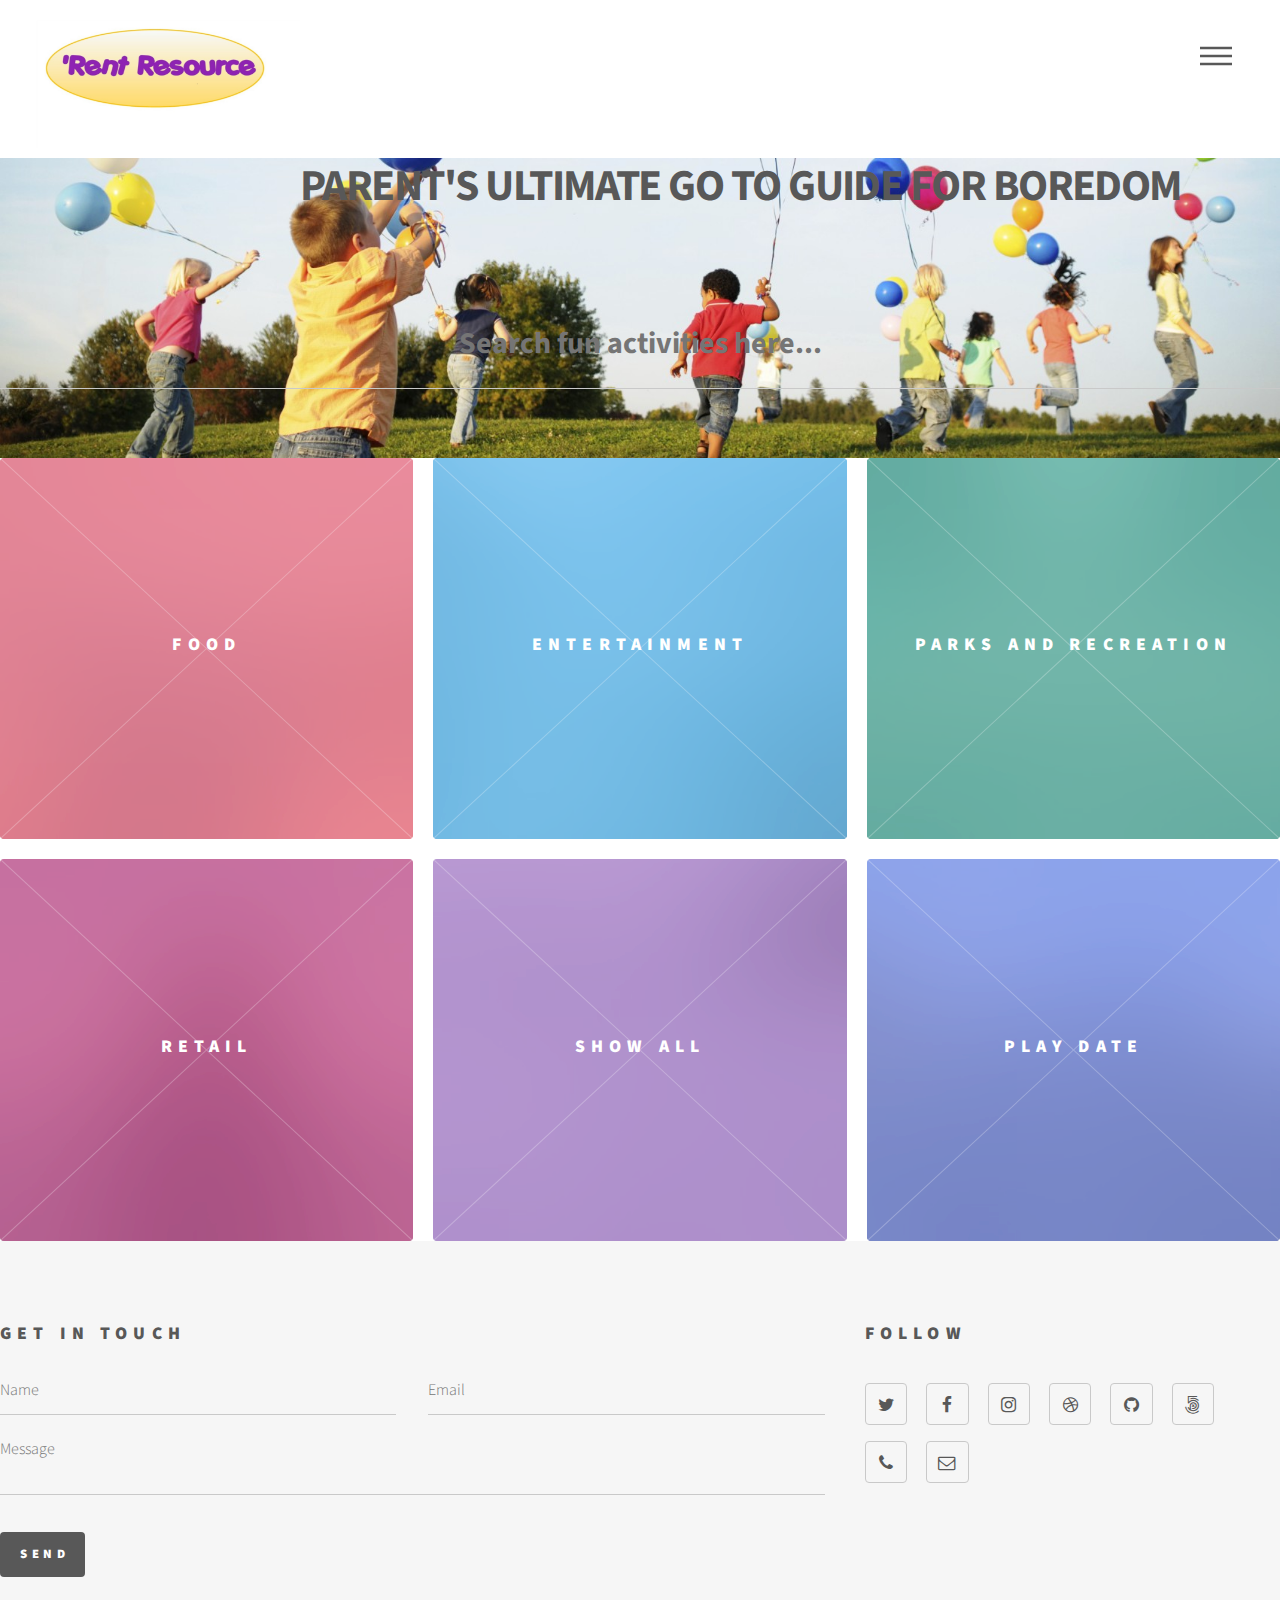
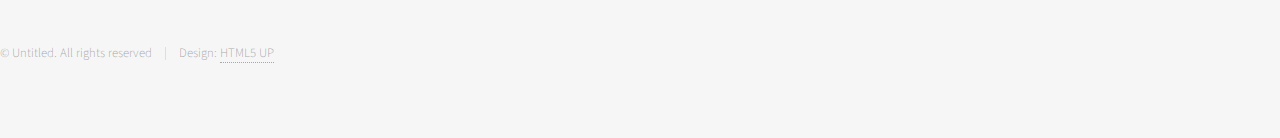
<file: index.html>
<!DOCTYPE HTML>
<!--
    Phantom by HTML5 UP
    html5up.net | @ajlkn
    Free for personal and commercial use under the CCA 3.0 license (html5up.net/license)
-->
<html>
    <head>
        <title>'Rents Resource!</title>
        <meta charset="utf-8" />
        <meta name="viewport" content="width=device-width, initial-scale=1" />
        <!--[if lte IE 8]><script src="assets/js/ie/html5shiv.js"></script><![endif]-->
        <link rel="stylesheet" href="assets/css/main.css" />
        <!--[if lte IE 9]><link rel="stylesheet" href="assets/css/ie9.css" /><![endif]-->
        <!--[if lte IE 8]><link rel="stylesheet" href="assets/css/ie8.css" /><![endif]-->
        <link rel='stylesheet' href='style.css'/>
    </head>
    <body>

        <!-- Wrapper -->
        <div id="wrapper">
            <!-- Header -->
            <header id="header">
                <!-- <div class="inner"> -->
                <img  id="rrLogo" src="images/logo.png">                     
                    <!-- Nav -->
                    <nav>
                        <ul>
                            <li><a href="#menu">Menu</a></li>
                        </ul>
                    </nav>
            </header>
        </div>
                    
        <!-- Menu -->
        <nav id="menu">
            <h2>Menu</h2>
            <ul>
                <li><a href="index.html">Home</a></li>
                <li><a href="generic.html">Meet the team</a></li>
                <li><a href="generic.html">Tempus etiam</a></li>
                <li><a href="generic.html">Consequat dolor</a></li>
                <li><a href="elements.html">Elements</a></li>
            </ul>
        </nav>

        <!-- Main -->
        <header>
        <br>   
        
            <div class="container group" id="splashscreen">
        
                <h1>PARENT'S ULTIMATE GO TO GUIDE FOR BOREDOM</h1>
                <br>
                <br>
            
                <form>
                   <input id="searchFun" type="text" name="search" placeholder="Search fun activities here...">
                </form>
                <!-- <img src="images/background.jpg"> -->
            </div>
        </header>





        <!-- <div id="main"> -->
            <!-- <div class="inner"> -->
                <!-- <header> -->
                    <!-- <h1>PARENTS ULTIMATE GOTO GUIDE FOR BOREDOM!<br /> -->
                    <!-- THE PARENTS RESOURCE <a href=""></a>.</h1> -->
                <!-- </header> -->

                                

        <section class="tiles">
                        
            <article class="style1">
                <span class="image">
                    <img src="images/pic01.jpg" alt="" />
                </span>
                <a href="food.html">
                    <h2>Food</h2>
                    <div class="content">
                        <p>Family friendly restaurants for your hungry kiddos.</p>
                    </div>
                </a>
            </article>
            
            <article class="style2">
                <span class="image">
                    <img src="images/pic02.jpg" alt="" />
                </span>
                <a href="entertainment.html">
                    <h2>Entertainment</h2>
                    <div class="content">
                        <p>Festivals, museums, story time, carnivals, and other fun events.</p>
                    </div>
                </a>
            </article>

            <article class="style3">
                <span class="image">
                    <img src="images/pic03.jpg" alt="" />
                </span>
                <a href="parksandrecreation.html">
                    <h2>Parks and Recreation</h2>
                    <div class="content">
                        <p>Outdoor activites to help burn off all that extra energy.</p>
                    </div>
                </a>
            </article>

            <article class="style4">
                <span class="image">
                    <img src="images/pic04.jpg" alt="" />
                </span>
                <a href="retail.html">
                    <h2>Retail</h2>
                    <div class="content">
                        <p>Toys, clothes, pets, and other fun shops to purchase goods for the little ones.</p>
                    </div>
                </a>
            </article>

            <article class="style5">
                <span class="image">
                    <img src="images/pic05.jpg" alt="" />
                </span>
                <a href="showall.html">
                    <h2>Show All</h2>
                    <div class="content">
                        <p>Not sure what you are looking for?  Try here.</p>
                    </div>
                </a>
            </article>

            <article class="style6">
                <span class="image">
                    <img src="images/pic06.jpg" alt="" />
                </span>
                <a href="playdate.html">
                    <h2>Play Date</h2>
                    <div class="content">
                        <p>Meet up with other families to have fun together.</p>
                    </div>
                </a>
            </article>

        </section>

        <!-- </div>
             </div> -->

        <!-- Footer -->
        <footer id="footer">
            <div class="inner">
                <section>
                    <h2>Get in touch</h2>
                    <form method="post" action="#">
                        <div class="field half first">
                            <input type="text" name="name" id="name" placeholder="Name" />
                        </div>
                        <div class="field half">
                            <input type="email" name="email" id="email" placeholder="Email" />
                        </div>
                        <div class="field">
                            <textarea name="message" id="message" placeholder="Message"></textarea>
                        </div>
                        <ul class="actions">
                            <li><input type="submit" value="Send" class="special" /></li>
                        </ul>
                    </form>
                </section>
                <section>
                    <h2>Follow</h2>
                    <ul class="icons">
                        <li><a href="#" class="icon style2 fa-twitter"><span class="label">Twitter</span></a></li>
                        <li><a href="#" class="icon style2 fa-facebook"><span class="label">Facebook</span></a></li>
                        <li><a href="#" class="icon style2 fa-instagram"><span class="label">Instagram</span></a></li>
                        <li><a href="#" class="icon style2 fa-dribbble"><span class="label">Dribbble</span></a></li>
                        <li><a href="#" class="icon style2 fa-github"><span class="label">GitHub</span></a></li>
                        <li><a href="#" class="icon style2 fa-500px"><span class="label">500px</span></a></li>
                        <li><a href="#" class="icon style2 fa-phone"><span class="label">Phone</span></a></li>
                        <li><a href="#" class="icon style2 fa-envelope-o"><span class="label">Email</span></a></li>
                    </ul>
                </section>
                <ul class="copyright">
                    <li>&copy; Untitled. All rights reserved</li><li>Design: <a href="http://html5up.net">HTML5 UP</a></li>
                </ul>
            </div>
        </footer>

        <!-- </div> -->

        <!-- Scripts -->
        <script src="assets/js/jquery.min.js"></script>
        <script src="assets/js/skel.min.js"></script>
        <script src="assets/js/util.js"></script>
        <!--[if lte IE 8]><script src="assets/js/ie/respond.min.js"></script><![endif]-->
        <script src="assets/js/main.js"></script>

    </body>

</html>
</file>
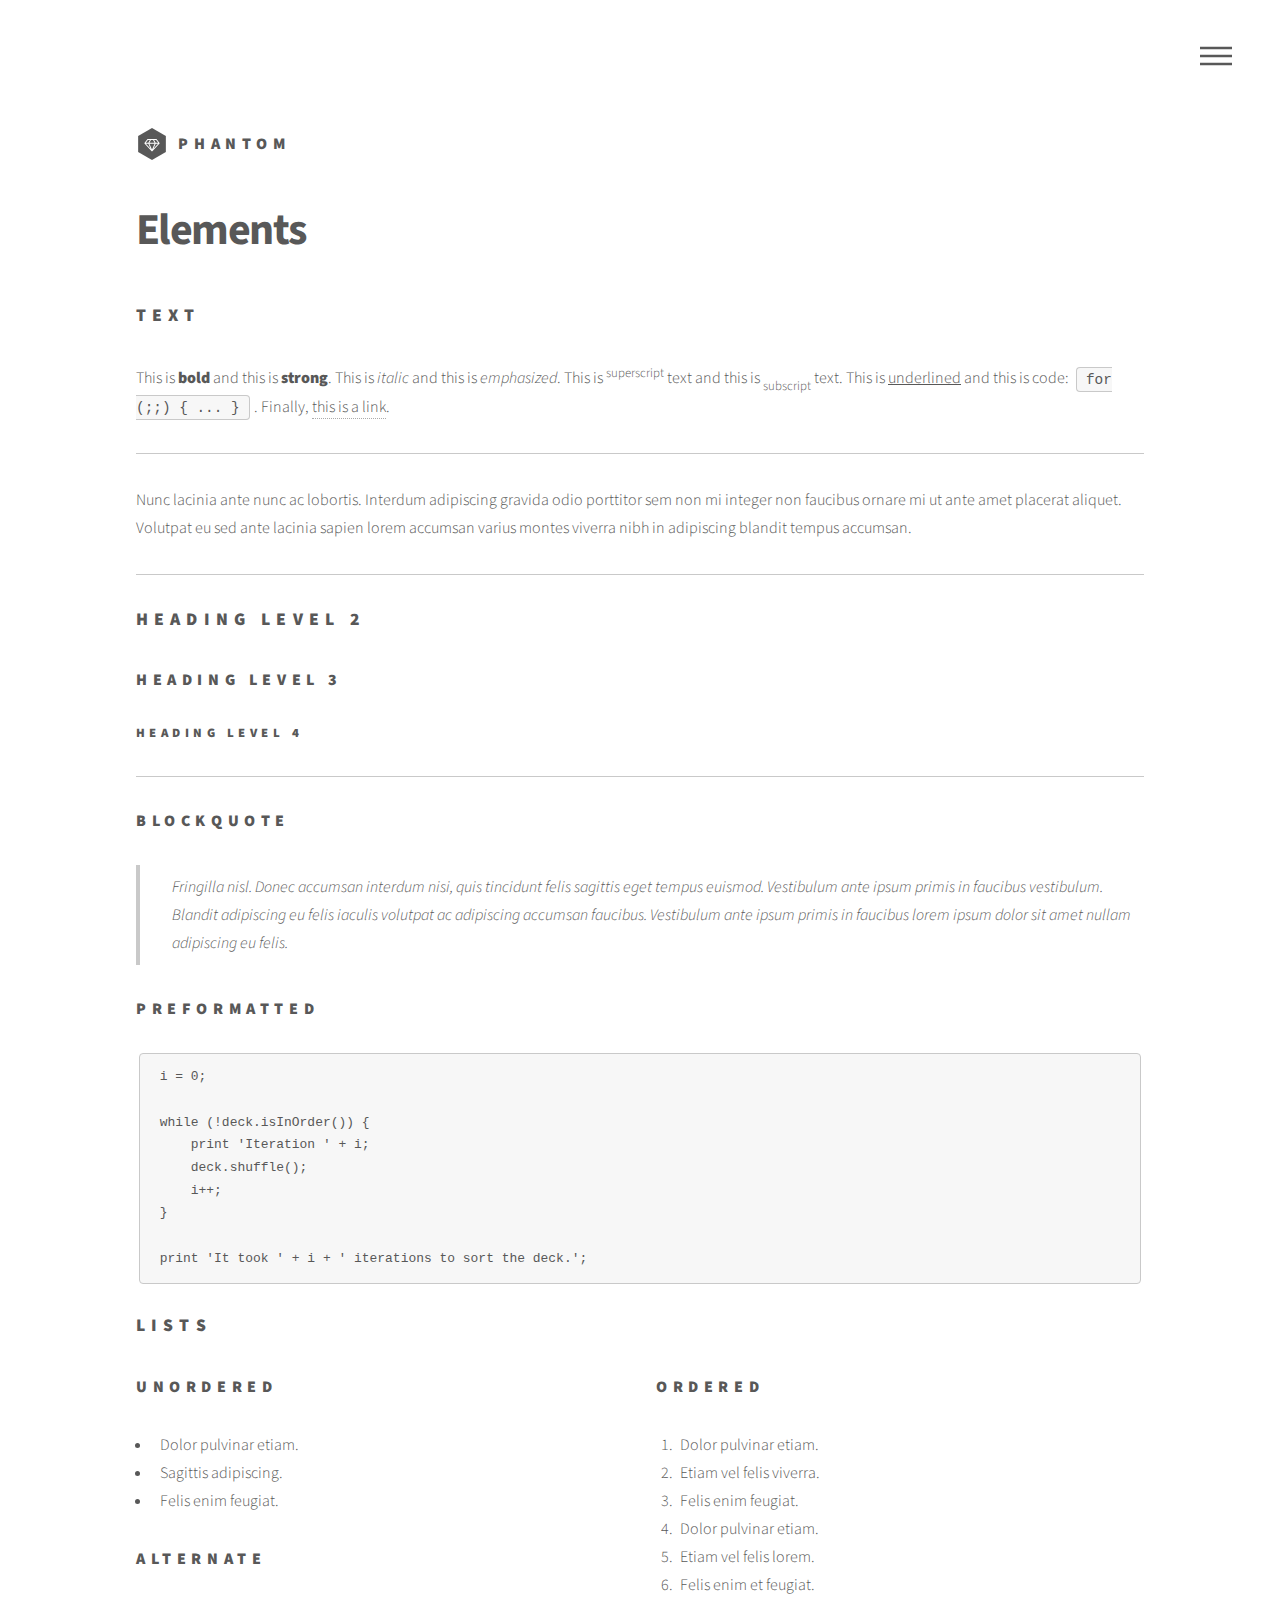
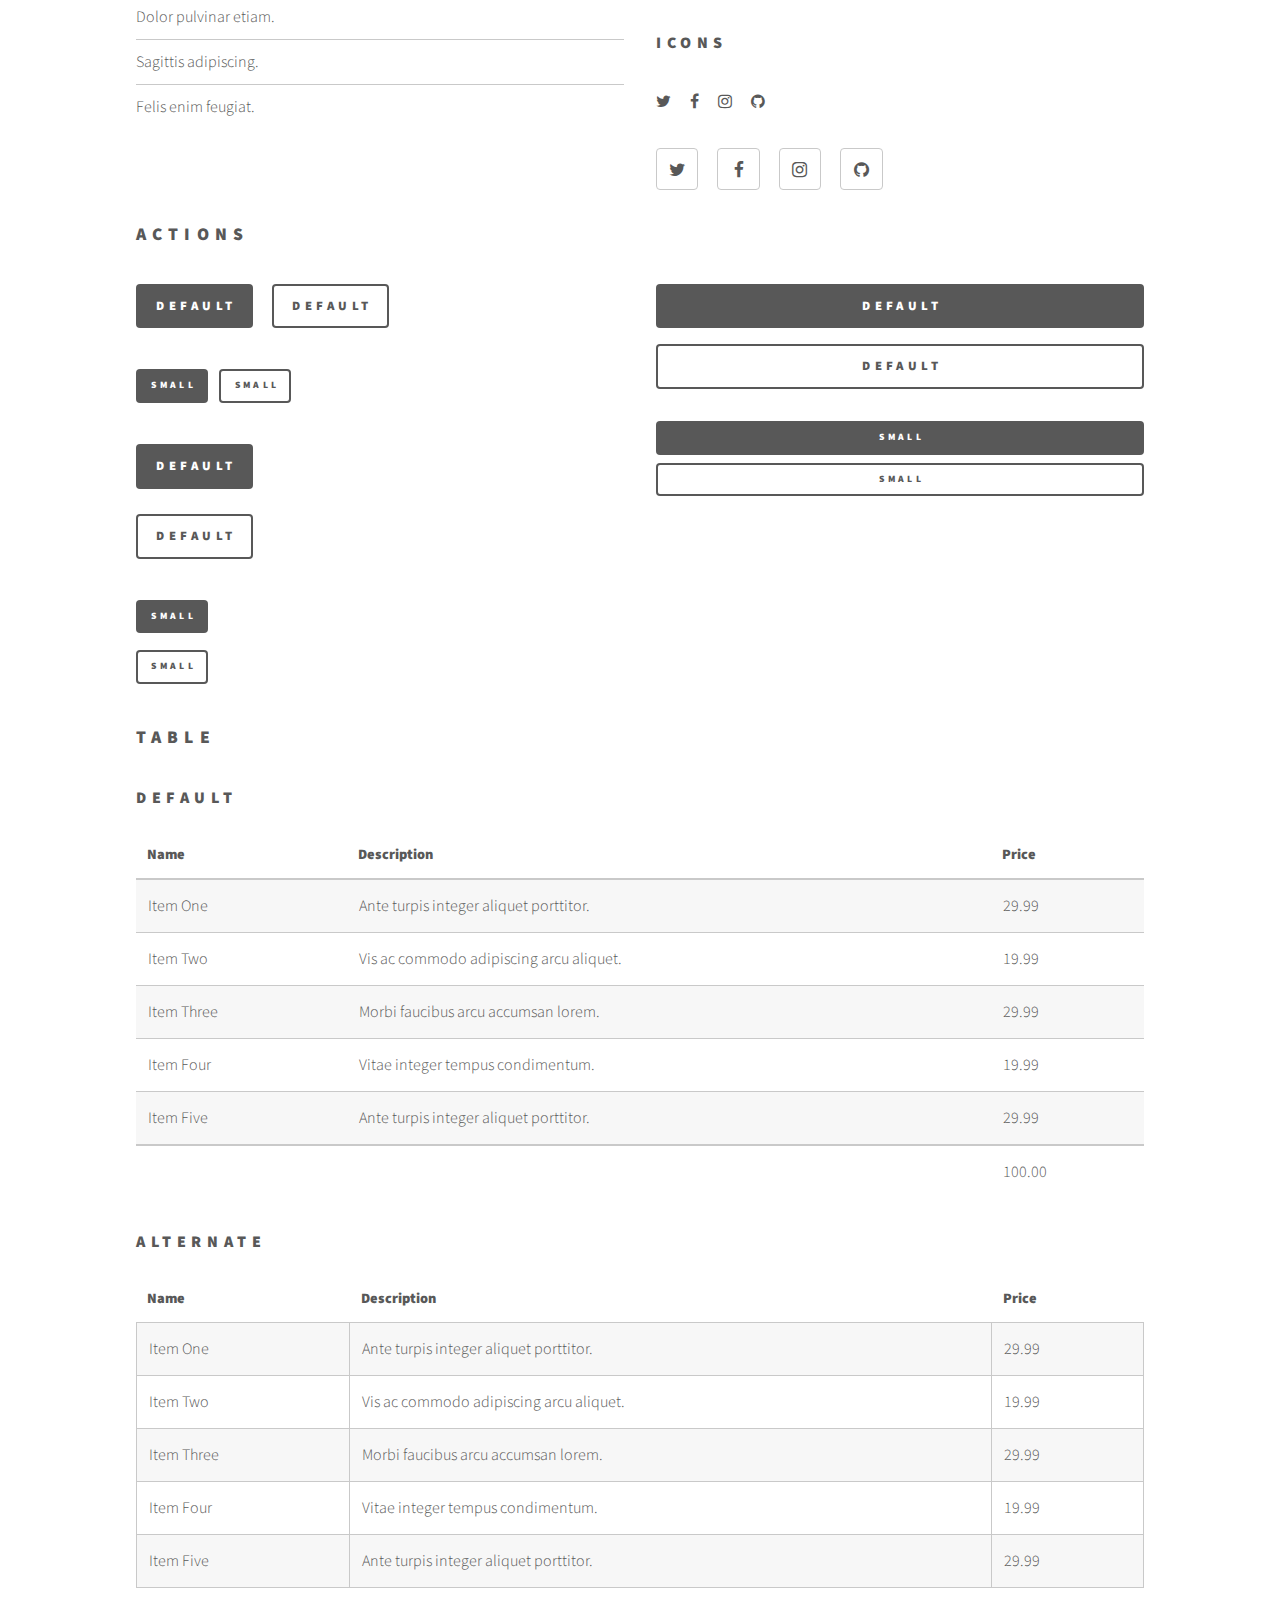
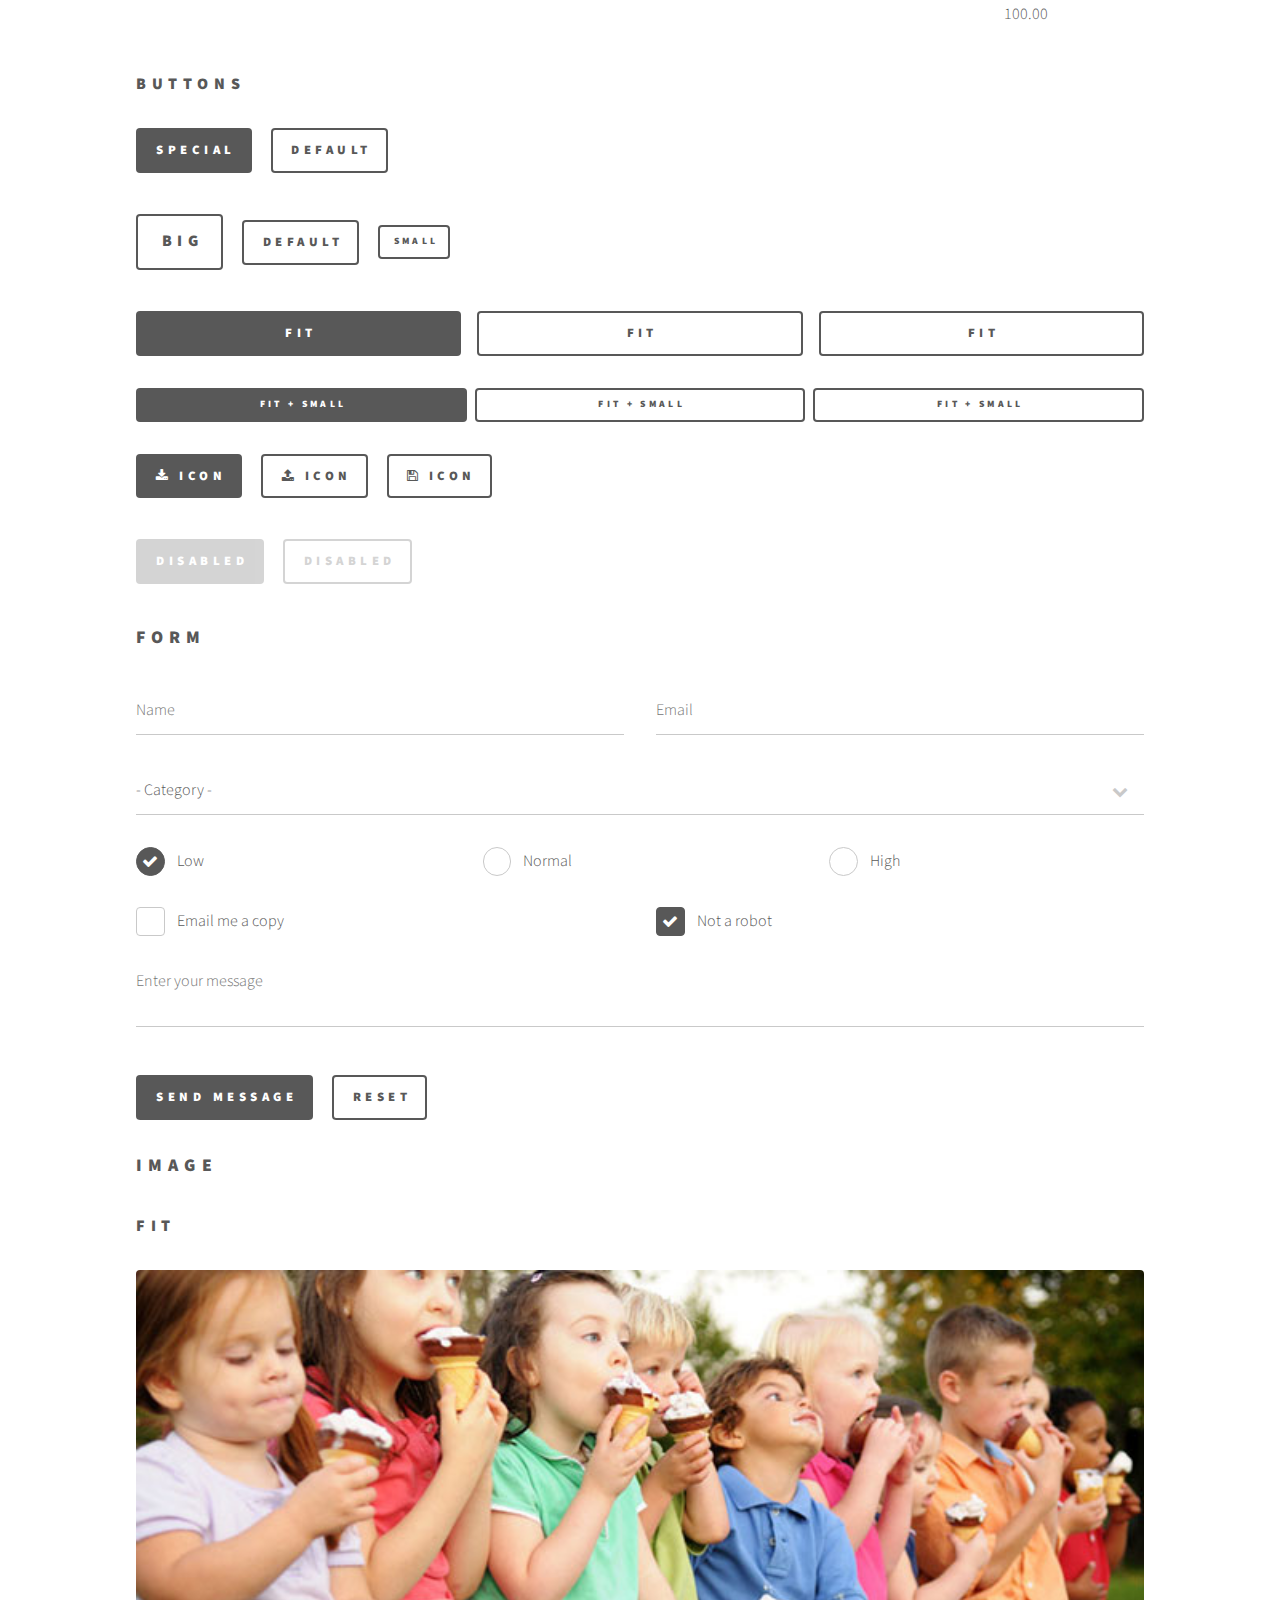
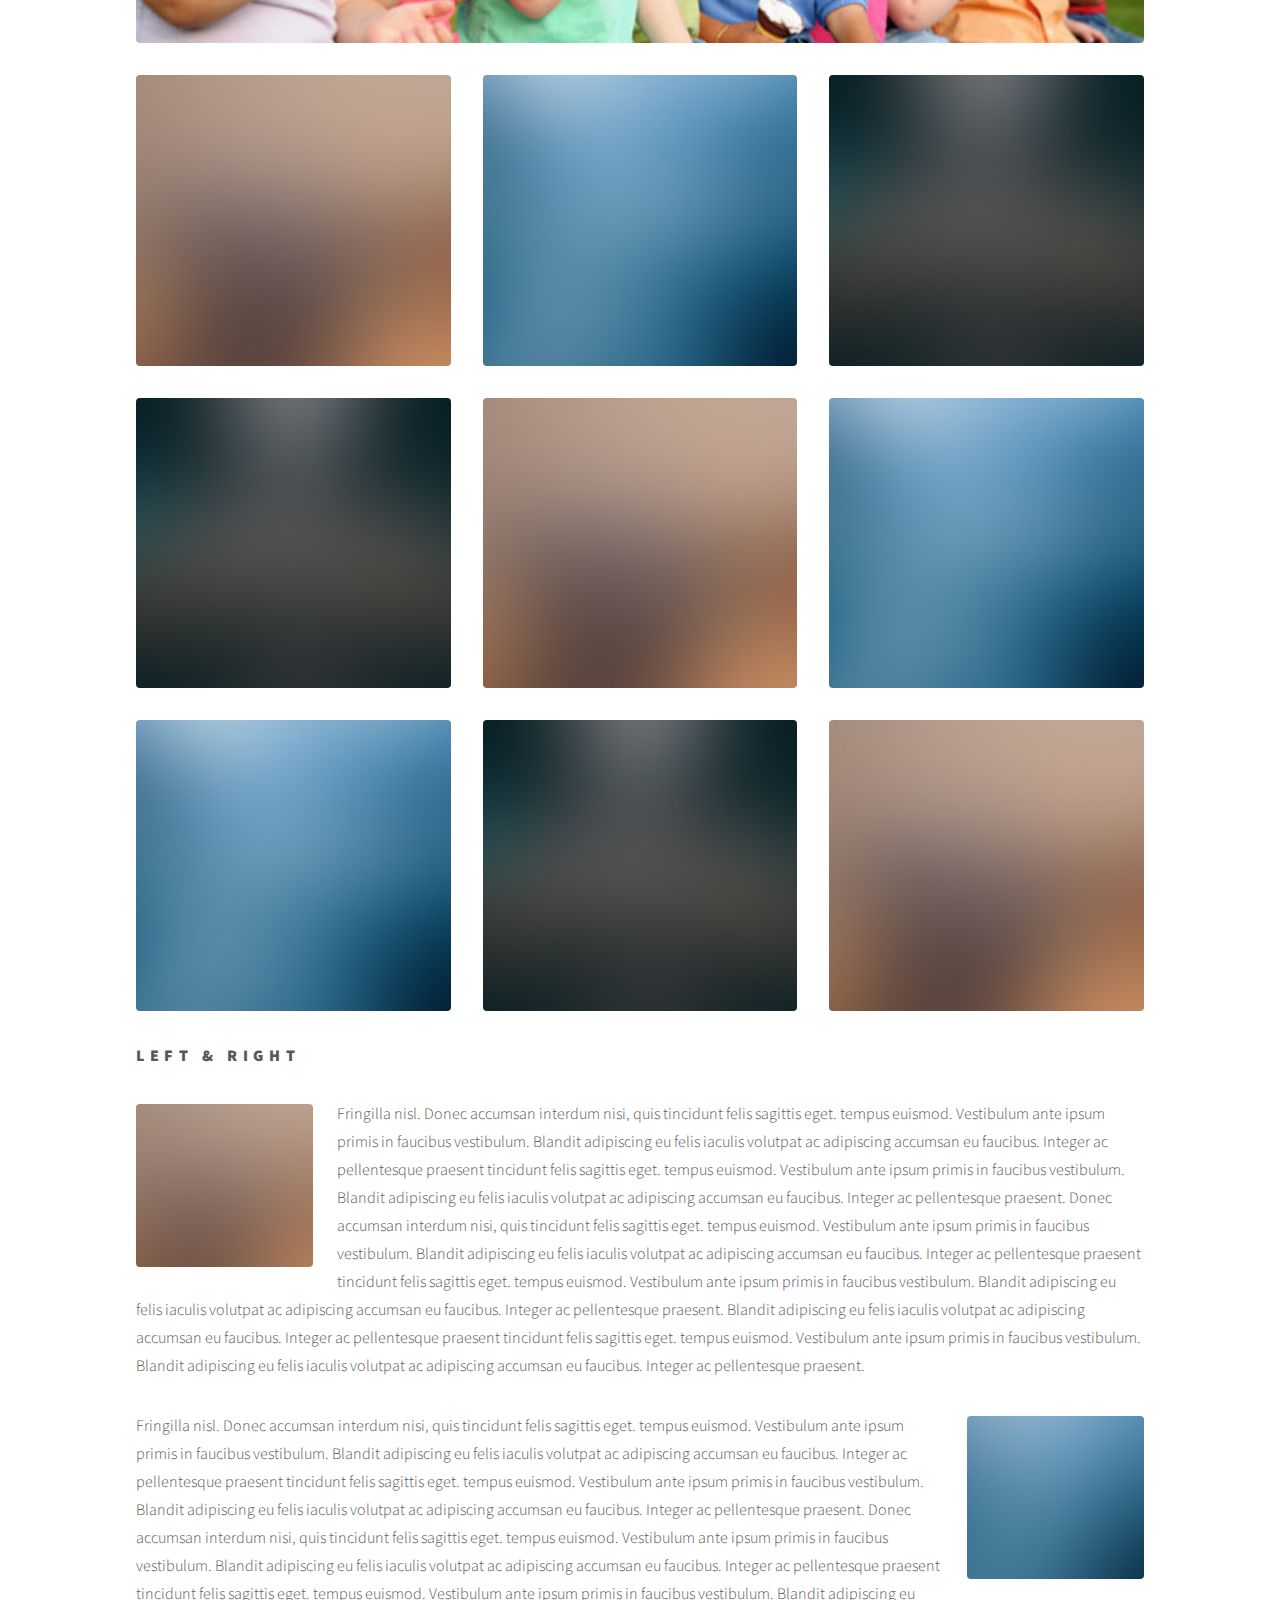
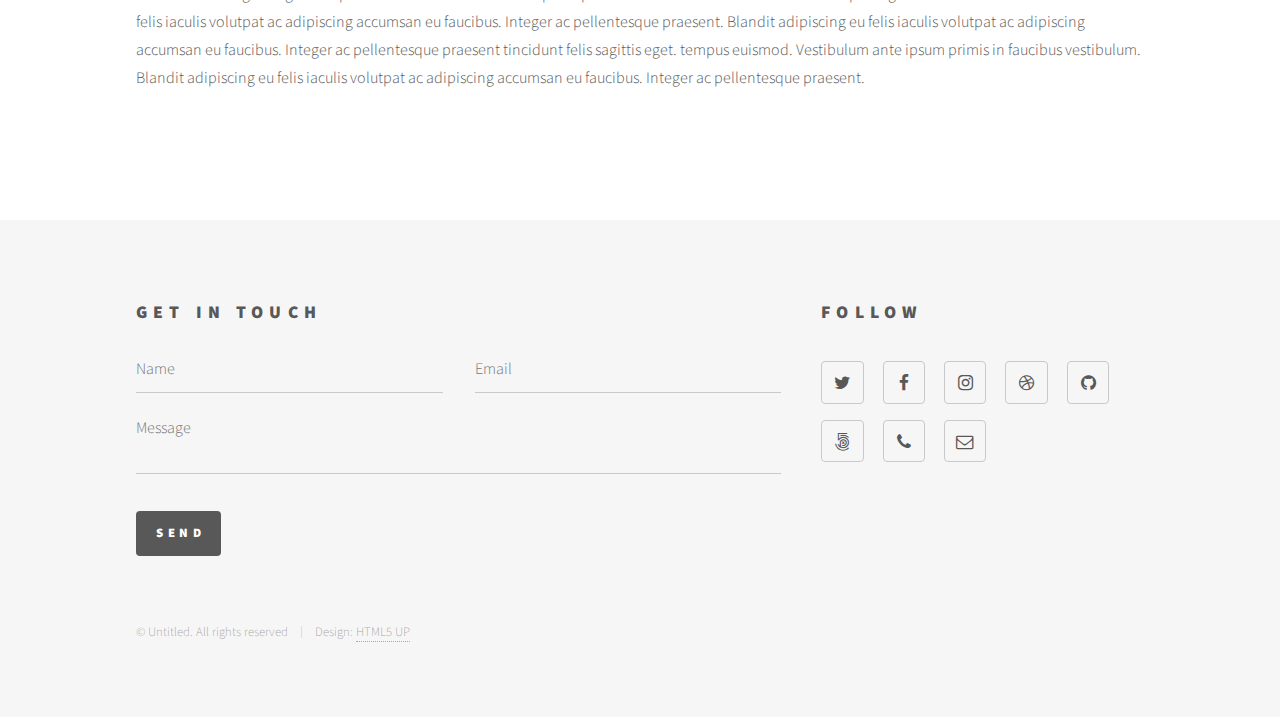
<file: elements.html>
<!DOCTYPE HTML>
<!--
	Phantom by HTML5 UP
	html5up.net | @ajlkn
	Free for personal and commercial use under the CCA 3.0 license (html5up.net/license)
-->
<html>
	<head>
		<title>Elements - Phantom by HTML5 UP</title>
		<meta charset="utf-8" />
		<meta name="viewport" content="width=device-width, initial-scale=1" />
		<!--[if lte IE 8]><script src="assets/js/ie/html5shiv.js"></script><![endif]-->
		<link rel="stylesheet" href="assets/css/main.css" />
		<!--[if lte IE 9]><link rel="stylesheet" href="assets/css/ie9.css" /><![endif]-->
		<!--[if lte IE 8]><link rel="stylesheet" href="assets/css/ie8.css" /><![endif]-->
	</head>
	<body>
		<!-- Wrapper -->
			<div id="wrapper">

				<!-- Header -->
					<header id="header">
						<div class="inner">

							<!-- Logo -->
								<a href="index.html" class="logo">
									<span class="symbol"><img src="images/logo.svg" alt="" /></span><span class="title">Phantom</span>
								</a>

							<!-- Nav -->
								<nav>
									<ul>
										<li><a href="#menu">Menu</a></li>
									</ul>
								</nav>

						</div>
					</header>

				<!-- Menu -->
					<nav id="menu">
						<h2>Menu</h2>
						<ul>
							<li><a href="index.html">Home</a></li>
							<li><a href="generic.html">Ipsum veroeros</a></li>
							<li><a href="generic.html">Tempus etiam</a></li>
							<li><a href="generic.html">Consequat dolor</a></li>
							<li><a href="elements.html">Elements</a></li>
						</ul>
					</nav>

				<!-- Main -->
					<div id="main">
						<div class="inner">
							<h1>Elements</h1>

							<!-- Text -->
								<section>
									<h2>Text</h2>
									<p>This is <b>bold</b> and this is <strong>strong</strong>. This is <i>italic</i> and this is <em>emphasized</em>.
									This is <sup>superscript</sup> text and this is <sub>subscript</sub> text.
									This is <u>underlined</u> and this is code: <code>for (;;) { ... }</code>. Finally, <a href="#">this is a link</a>.</p>
									<hr />
									<p>Nunc lacinia ante nunc ac lobortis. Interdum adipiscing gravida odio porttitor sem non mi integer non faucibus ornare mi ut ante amet placerat aliquet. Volutpat eu sed ante lacinia sapien lorem accumsan varius montes viverra nibh in adipiscing blandit tempus accumsan.</p>
									<hr />
									<h2>Heading Level 2</h2>
									<h3>Heading Level 3</h3>
									<h4>Heading Level 4</h4>
									<hr />
									<h3>Blockquote</h3>
									<blockquote>Fringilla nisl. Donec accumsan interdum nisi, quis tincidunt felis sagittis eget tempus euismod. Vestibulum ante ipsum primis in faucibus vestibulum. Blandit adipiscing eu felis iaculis volutpat ac adipiscing accumsan faucibus. Vestibulum ante ipsum primis in faucibus lorem ipsum dolor sit amet nullam adipiscing eu felis.</blockquote>
									<h3>Preformatted</h3>
									<pre><code>i = 0;

while (!deck.isInOrder()) {
    print 'Iteration ' + i;
    deck.shuffle();
    i++;
}

print 'It took ' + i + ' iterations to sort the deck.';</code></pre>
								</section>

							<!-- Lists -->
								<section>
									<h2>Lists</h2>
									<div class="row">
										<div class="6u 12u$(medium)">
											<h3>Unordered</h3>
											<ul>
												<li>Dolor pulvinar etiam.</li>
												<li>Sagittis adipiscing.</li>
												<li>Felis enim feugiat.</li>
											</ul>
											<h3>Alternate</h3>
											<ul class="alt">
												<li>Dolor pulvinar etiam.</li>
												<li>Sagittis adipiscing.</li>
												<li>Felis enim feugiat.</li>
											</ul>
										</div>
										<div class="6u$ 12u$(medium)">
											<h3>Ordered</h3>
											<ol>
												<li>Dolor pulvinar etiam.</li>
												<li>Etiam vel felis viverra.</li>
												<li>Felis enim feugiat.</li>
												<li>Dolor pulvinar etiam.</li>
												<li>Etiam vel felis lorem.</li>
												<li>Felis enim et feugiat.</li>
											</ol>
											<h3>Icons</h3>
											<ul class="icons">
												<li><a href="#" class="icon style1 fa-twitter"><span class="label">Twitter</span></a></li>
												<li><a href="#" class="icon style1 fa-facebook"><span class="label">Facebook</span></a></li>
												<li><a href="#" class="icon style1 fa-instagram"><span class="label">Instagram</span></a></li>
												<li><a href="#" class="icon style1 fa-github"><span class="label">Github</span></a></li>
											</ul>
											<ul class="icons">
												<li><a href="#" class="icon style2 fa-twitter"><span class="label">Twitter</span></a></li>
												<li><a href="#" class="icon style2 fa-facebook"><span class="label">Facebook</span></a></li>
												<li><a href="#" class="icon style2 fa-instagram"><span class="label">Instagram</span></a></li>
												<li><a href="#" class="icon style2 fa-github"><span class="label">Github</span></a></li>
											</ul>
										</div>
									</div>
									<h2>Actions</h2>
									<div class="row">
										<div class="6u 12u$(medium)">
											<ul class="actions">
												<li><a href="#" class="button special">Default</a></li>
												<li><a href="#" class="button">Default</a></li>
											</ul>
											<ul class="actions small">
												<li><a href="#" class="button special small">Small</a></li>
												<li><a href="#" class="button small">Small</a></li>
											</ul>
											<ul class="actions vertical">
												<li><a href="#" class="button special">Default</a></li>
												<li><a href="#" class="button">Default</a></li>
											</ul>
											<ul class="actions vertical small">
												<li><a href="#" class="button special small">Small</a></li>
												<li><a href="#" class="button small">Small</a></li>
											</ul>
										</div>
										<div class="6u 12u$(medium)">
											<ul class="actions vertical">
												<li><a href="#" class="button special fit">Default</a></li>
												<li><a href="#" class="button fit">Default</a></li>
											</ul>
											<ul class="actions vertical small">
												<li><a href="#" class="button special small fit">Small</a></li>
												<li><a href="#" class="button small fit">Small</a></li>
											</ul>
										</div>
									</div>
								</section>

							<!-- Table -->
								<section>
									<h2>Table</h2>
									<h3>Default</h3>
									<div class="table-wrapper">
										<table>
											<thead>
												<tr>
													<th>Name</th>
													<th>Description</th>
													<th>Price</th>
												</tr>
											</thead>
											<tbody>
												<tr>
													<td>Item One</td>
													<td>Ante turpis integer aliquet porttitor.</td>
													<td>29.99</td>
												</tr>
												<tr>
													<td>Item Two</td>
													<td>Vis ac commodo adipiscing arcu aliquet.</td>
													<td>19.99</td>
												</tr>
												<tr>
													<td>Item Three</td>
													<td> Morbi faucibus arcu accumsan lorem.</td>
													<td>29.99</td>
												</tr>
												<tr>
													<td>Item Four</td>
													<td>Vitae integer tempus condimentum.</td>
													<td>19.99</td>
												</tr>
												<tr>
													<td>Item Five</td>
													<td>Ante turpis integer aliquet porttitor.</td>
													<td>29.99</td>
												</tr>
											</tbody>
											<tfoot>
												<tr>
													<td colspan="2"></td>
													<td>100.00</td>
												</tr>
											</tfoot>
										</table>
									</div>

									<h3>Alternate</h3>
									<div class="table-wrapper">
										<table class="alt">
											<thead>
												<tr>
													<th>Name</th>
													<th>Description</th>
													<th>Price</th>
												</tr>
											</thead>
											<tbody>
												<tr>
													<td>Item One</td>
													<td>Ante turpis integer aliquet porttitor.</td>
													<td>29.99</td>
												</tr>
												<tr>
													<td>Item Two</td>
													<td>Vis ac commodo adipiscing arcu aliquet.</td>
													<td>19.99</td>
												</tr>
												<tr>
													<td>Item Three</td>
													<td> Morbi faucibus arcu accumsan lorem.</td>
													<td>29.99</td>
												</tr>
												<tr>
													<td>Item Four</td>
													<td>Vitae integer tempus condimentum.</td>
													<td>19.99</td>
												</tr>
												<tr>
													<td>Item Five</td>
													<td>Ante turpis integer aliquet porttitor.</td>
													<td>29.99</td>
												</tr>
											</tbody>
											<tfoot>
												<tr>
													<td colspan="2"></td>
													<td>100.00</td>
												</tr>
											</tfoot>
										</table>
									</div>
								</section>

							<!-- Buttons -->
								<section>
									<h3>Buttons</h3>
									<ul class="actions">
										<li><a href="#" class="button special">Special</a></li>
										<li><a href="#" class="button">Default</a></li>
									</ul>
									<ul class="actions">
										<li><a href="#" class="button big">Big</a></li>
										<li><a href="#" class="button">Default</a></li>
										<li><a href="#" class="button small">Small</a></li>
									</ul>
									<ul class="actions fit">
										<li><a href="#" class="button special fit">Fit</a></li>
										<li><a href="#" class="button fit">Fit</a></li>
										<li><a href="#" class="button fit">Fit</a></li>
									</ul>
									<ul class="actions fit small">
										<li><a href="#" class="button special fit small">Fit + Small</a></li>
										<li><a href="#" class="button fit small">Fit + Small</a></li>
										<li><a href="#" class="button fit small">Fit + Small</a></li>
									</ul>
									<ul class="actions">
										<li><a href="#" class="button special icon fa-download">Icon</a></li>
										<li><a href="#" class="button icon fa-upload">Icon</a></li>
										<li><a href="#" class="button icon fa-save">Icon</a></li>
									</ul>
									<ul class="actions">
										<li><span class="button special disabled">Disabled</span></li>
										<li><span class="button disabled">Disabled</span></li>
									</ul>
								</section>

							<!-- Form -->
								<section>
									<h2>Form</h2>
									<form method="post" action="#">
										<div class="row uniform">
											<div class="6u 12u$(xsmall)">
												<input type="text" name="demo-name" id="demo-name" value="" placeholder="Name" />
											</div>
											<div class="6u$ 12u$(xsmall)">
												<input type="email" name="demo-email" id="demo-email" value="" placeholder="Email" />
											</div>
											<div class="12u$">
												<div class="select-wrapper">
													<select name="demo-category" id="demo-category">
														<option value="">- Category -</option>
														<option value="1">Manufacturing</option>
														<option value="1">Shipping</option>
														<option value="1">Administration</option>
														<option value="1">Human Resources</option>
													</select>
												</div>
											</div>
											<div class="4u 12u$(small)">
												<input type="radio" id="demo-priority-low" name="demo-priority" checked>
												<label for="demo-priority-low">Low</label>
											</div>
											<div class="4u 12u$(small)">
												<input type="radio" id="demo-priority-normal" name="demo-priority">
												<label for="demo-priority-normal">Normal</label>
											</div>
											<div class="4u$ 12u$(small)">
												<input type="radio" id="demo-priority-high" name="demo-priority">
												<label for="demo-priority-high">High</label>
											</div>
											<div class="6u 12u$(small)">
												<input type="checkbox" id="demo-copy" name="demo-copy">
												<label for="demo-copy">Email me a copy</label>
											</div>
											<div class="6u$ 12u$(small)">
												<input type="checkbox" id="demo-human" name="demo-human" checked>
												<label for="demo-human">Not a robot</label>
											</div>
											<div class="12u$">
												<textarea name="demo-message" id="demo-message" placeholder="Enter your message" rows="6"></textarea>
											</div>
											<div class="12u$">
												<ul class="actions">
													<li><input type="submit" value="Send Message" class="special" /></li>
													<li><input type="reset" value="Reset" /></li>
												</ul>
											</div>
										</div>
									</form>
								</section>

							<!-- Image -->
								<section>
									<h2>Image</h2>
									<h3>Fit</h3>
									<div class="box alt">
										<div class="row uniform">
											<div class="12u$"><span class="image fit"><img src="images/pic13.jpg" alt="" /></span></div>
											<div class="4u"><span class="image fit"><img src="images/pic01.jpg" alt="" /></span></div>
											<div class="4u"><span class="image fit"><img src="images/pic02.jpg" alt="" /></span></div>
											<div class="4u$"><span class="image fit"><img src="images/pic03.jpg" alt="" /></span></div>
											<div class="4u"><span class="image fit"><img src="images/pic03.jpg" alt="" /></span></div>
											<div class="4u"><span class="image fit"><img src="images/pic01.jpg" alt="" /></span></div>
											<div class="4u$"><span class="image fit"><img src="images/pic02.jpg" alt="" /></span></div>
											<div class="4u"><span class="image fit"><img src="images/pic02.jpg" alt="" /></span></div>
											<div class="4u"><span class="image fit"><img src="images/pic03.jpg" alt="" /></span></div>
											<div class="4u$"><span class="image fit"><img src="images/pic01.jpg" alt="" /></span></div>
										</div>
									</div>
									<h3>Left &amp; Right</h3>
									<p><span class="image left"><img src="images/pic14.jpg" alt="" /></span>Fringilla nisl. Donec accumsan interdum nisi, quis tincidunt felis sagittis eget. tempus euismod. Vestibulum ante ipsum primis in faucibus vestibulum. Blandit adipiscing eu felis iaculis volutpat ac adipiscing accumsan eu faucibus. Integer ac pellentesque praesent tincidunt felis sagittis eget. tempus euismod. Vestibulum ante ipsum primis in faucibus vestibulum. Blandit adipiscing eu felis iaculis volutpat ac adipiscing accumsan eu faucibus. Integer ac pellentesque praesent. Donec accumsan interdum nisi, quis tincidunt felis sagittis eget. tempus euismod. Vestibulum ante ipsum primis in faucibus vestibulum. Blandit adipiscing eu felis iaculis volutpat ac adipiscing accumsan eu faucibus. Integer ac pellentesque praesent tincidunt felis sagittis eget. tempus euismod. Vestibulum ante ipsum primis in faucibus vestibulum. Blandit adipiscing eu felis iaculis volutpat ac adipiscing accumsan eu faucibus. Integer ac pellentesque praesent. Blandit adipiscing eu felis iaculis volutpat ac adipiscing accumsan eu faucibus. Integer ac pellentesque praesent tincidunt felis sagittis eget. tempus euismod. Vestibulum ante ipsum primis in faucibus vestibulum. Blandit adipiscing eu felis iaculis volutpat ac adipiscing accumsan eu faucibus. Integer ac pellentesque praesent.</p>
									<p><span class="image right"><img src="images/pic15.jpg" alt="" /></span>Fringilla nisl. Donec accumsan interdum nisi, quis tincidunt felis sagittis eget. tempus euismod. Vestibulum ante ipsum primis in faucibus vestibulum. Blandit adipiscing eu felis iaculis volutpat ac adipiscing accumsan eu faucibus. Integer ac pellentesque praesent tincidunt felis sagittis eget. tempus euismod. Vestibulum ante ipsum primis in faucibus vestibulum. Blandit adipiscing eu felis iaculis volutpat ac adipiscing accumsan eu faucibus. Integer ac pellentesque praesent. Donec accumsan interdum nisi, quis tincidunt felis sagittis eget. tempus euismod. Vestibulum ante ipsum primis in faucibus vestibulum. Blandit adipiscing eu felis iaculis volutpat ac adipiscing accumsan eu faucibus. Integer ac pellentesque praesent tincidunt felis sagittis eget. tempus euismod. Vestibulum ante ipsum primis in faucibus vestibulum. Blandit adipiscing eu felis iaculis volutpat ac adipiscing accumsan eu faucibus. Integer ac pellentesque praesent. Blandit adipiscing eu felis iaculis volutpat ac adipiscing accumsan eu faucibus. Integer ac pellentesque praesent tincidunt felis sagittis eget. tempus euismod. Vestibulum ante ipsum primis in faucibus vestibulum. Blandit adipiscing eu felis iaculis volutpat ac adipiscing accumsan eu faucibus. Integer ac pellentesque praesent.</p>
								</section>

						</div>
					</div>

				<!-- Footer -->
					<footer id="footer">
						<div class="inner">
							<section>
								<h2>Get in touch</h2>
								<form method="post" action="#">
									<div class="field half first">
										<input type="text" name="name" id="name" placeholder="Name" />
									</div>
									<div class="field half">
										<input type="email" name="email" id="email" placeholder="Email" />
									</div>
									<div class="field">
										<textarea name="message" id="message" placeholder="Message"></textarea>
									</div>
									<ul class="actions">
										<li><input type="submit" value="Send" class="special" /></li>
									</ul>
								</form>
							</section>
							<section>
								<h2>Follow</h2>
								<ul class="icons">
									<li><a href="#" class="icon style2 fa-twitter"><span class="label">Twitter</span></a></li>
									<li><a href="#" class="icon style2 fa-facebook"><span class="label">Facebook</span></a></li>
									<li><a href="#" class="icon style2 fa-instagram"><span class="label">Instagram</span></a></li>
									<li><a href="#" class="icon style2 fa-dribbble"><span class="label">Dribbble</span></a></li>
									<li><a href="#" class="icon style2 fa-github"><span class="label">GitHub</span></a></li>
									<li><a href="#" class="icon style2 fa-500px"><span class="label">500px</span></a></li>
									<li><a href="#" class="icon style2 fa-phone"><span class="label">Phone</span></a></li>
									<li><a href="#" class="icon style2 fa-envelope-o"><span class="label">Email</span></a></li>
								</ul>
							</section>
							<ul class="copyright">
								<li>&copy; Untitled. All rights reserved</li><li>Design: <a href="http://html5up.net">HTML5 UP</a></li>
							</ul>
						</div>
					</footer>

			</div>

		<!-- Scripts -->
			<script src="assets/js/jquery.min.js"></script>
			<script src="assets/js/skel.min.js"></script>
			<script src="assets/js/util.js"></script>
			<!--[if lte IE 8]><script src="assets/js/ie/respond.min.js"></script><![endif]-->
			<script src="assets/js/main.js"></script>

	</body>
</html>
</file>
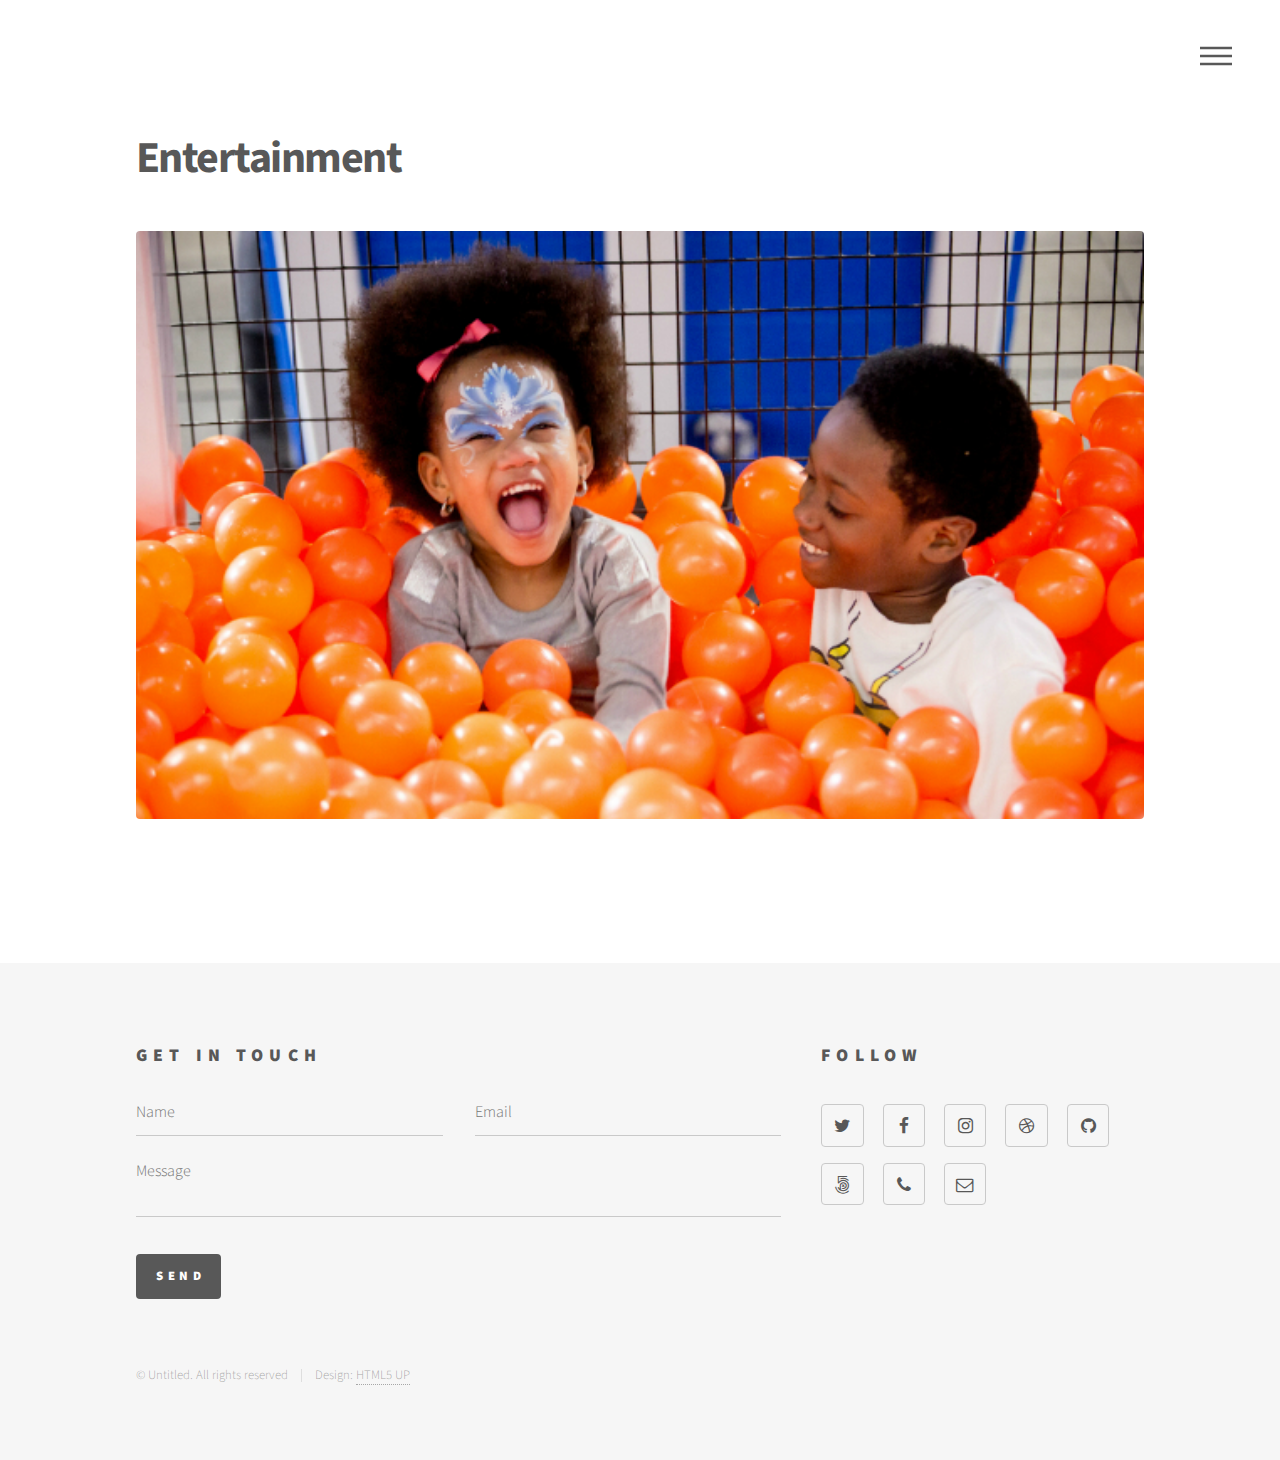
<file: entertainment.html>
<!DOCTYPE HTML>
<!--
	Phantom by HTML5 UP
	html5up.net | @ajlkn
	Free for personal and commercial use under the CCA 3.0 license (html5up.net/license)
-->
<html>
	<head>
		<title>Entertainment</title>
		<meta charset="utf-8" />
		<meta name="viewport" content="width=device-width, initial-scale=1" />
		<!--[if lte IE 8]><script src="assets/js/ie/html5shiv.js"></script><![endif]-->
		<link rel="stylesheet" href="assets/css/main.css" />
		<!--[if lte IE 9]><link rel="stylesheet" href="assets/css/ie9.css" /><![endif]-->
		<!--[if lte IE 8]><link rel="stylesheet" href="assets/css/ie8.css" /><![endif]-->
	</head>
	<body>
		<!-- Wrapper -->
			<div id="wrapper">

				<!-- Header -->
					<header id="header">
						<div class="inner">

							

							<!-- Nav -->
								<nav>
									<ul>
										<li><a href="#menu">Menu</a></li>
									</ul>
								</nav>

						</div>
					</header>

				<!-- Menu -->
					<nav id="menu">
						<h2>Menu</h2>
						<ul>
							<li><a href="index.html">Home</a></li>
							<li><a href="generic.html">Ipsum veroeros</a></li>
							<li><a href="generic.html">Tempus etiam</a></li>
							<li><a href="generic.html">Consequat dolor</a></li>
							<li><a href="elements.html">Elements</a></li>
						</ul>
					</nav>

				<!-- Main -->
					<div id="main">
						<div class="inner">
							<h1>Entertainment</h1>
							<span class="image main"><img src="images/pic16.jpg" alt="" /></span>
							
						</div>
					</div>

				<!-- Footer -->
					<footer id="footer">
						<div class="inner">
							<section>
								<h2>Get in touch</h2>
								<form method="post" action="#">
									<div class="field half first">
										<input type="text" name="name" id="name" placeholder="Name" />
									</div>
									<div class="field half">
										<input type="email" name="email" id="email" placeholder="Email" />
									</div>
									<div class="field">
										<textarea name="message" id="message" placeholder="Message"></textarea>
									</div>
									<ul class="actions">
										<li><input type="submit" value="Send" class="special" /></li>
									</ul>
								</form>
							</section>
							<section>
								<h2>Follow</h2>
								<ul class="icons">
									<li><a href="#" class="icon style2 fa-twitter"><span class="label">Twitter</span></a></li>
									<li><a href="#" class="icon style2 fa-facebook"><span class="label">Facebook</span></a></li>
									<li><a href="#" class="icon style2 fa-instagram"><span class="label">Instagram</span></a></li>
									<li><a href="#" class="icon style2 fa-dribbble"><span class="label">Dribbble</span></a></li>
									<li><a href="#" class="icon style2 fa-github"><span class="label">GitHub</span></a></li>
									<li><a href="#" class="icon style2 fa-500px"><span class="label">500px</span></a></li>
									<li><a href="#" class="icon style2 fa-phone"><span class="label">Phone</span></a></li>
									<li><a href="#" class="icon style2 fa-envelope-o"><span class="label">Email</span></a></li>
								</ul>
							</section>
							<ul class="copyright">
								<li>&copy; Untitled. All rights reserved</li><li>Design: <a href="http://html5up.net">HTML5 UP</a></li>
							</ul>
						</div>
					</footer>

			</div>

		<!-- Scripts -->
			<script src="assets/js/jquery.min.js"></script>
			<script src="assets/js/skel.min.js"></script>
			<script src="assets/js/util.js"></script>
			<!--[if lte IE 8]><script src="assets/js/ie/respond.min.js"></script><![endif]-->
			<script src="assets/js/main.js"></script>

	</body>
</html>
</file>
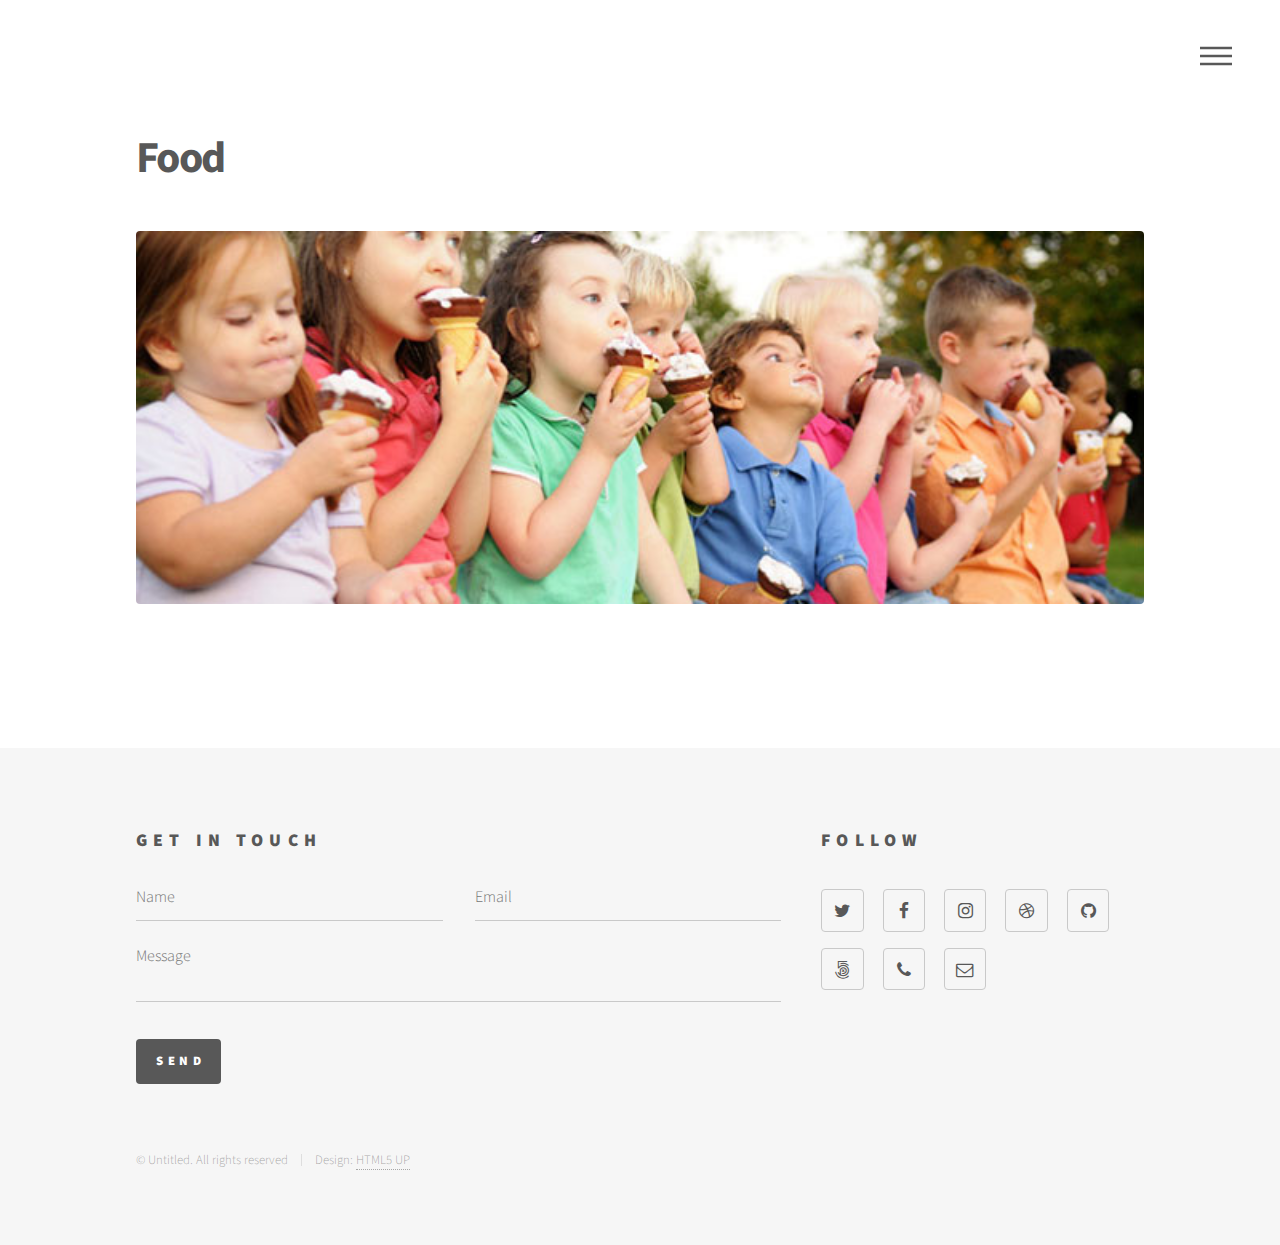
<file: food.html>
<!DOCTYPE HTML>
<!--
	Phantom by HTML5 UP
	html5up.net | @ajlkn
	Free for personal and commercial use under the CCA 3.0 license (html5up.net/license)
-->
<html>
	<head>
		<title>Food</title>
		<meta charset="utf-8" />
		<meta name="viewport" content="width=device-width, initial-scale=1" />
		<!--[if lte IE 8]><script src="assets/js/ie/html5shiv.js"></script><![endif]-->
		<link rel="stylesheet" href="assets/css/main.css" />
		<!--[if lte IE 9]><link rel="stylesheet" href="assets/css/ie9.css" /><![endif]-->
		<!--[if lte IE 8]><link rel="stylesheet" href="assets/css/ie8.css" /><![endif]-->
	</head>
	<body>
		<!-- Wrapper -->
			<div id="wrapper">

				<!-- Header -->
					<header id="header">
						<div class="inner">

							

							<!-- Nav -->
								<nav>
									<ul>
										<li><a href="#menu">Menu</a></li>
									</ul>
								</nav>

						</div>
					</header>

				<!-- Menu -->
					<nav id="menu">
						<h2>Menu</h2>
						<ul>
							<li><a href="index.html">Home</a></li>
							<li><a href="generic.html">Ipsum veroeros</a></li>
							<li><a href="generic.html">Tempus etiam</a></li>
							<li><a href="generic.html">Consequat dolor</a></li>
							<li><a href="elements.html">Elements</a></li>
						</ul>
					</nav>

				<!-- Main -->
					<div id="main">
						<div class="inner" id="food">
							<h1>Food</h1>
							<span class="image main"><img src="images/pic13.jpg" alt="" /></span>
							
						</div>
					</div>

				<!-- Footer -->
					<footer id="footer">
						<div class="inner">
							<section>
								<h2>Get in touch</h2>
								<form method="post" action="#">
									<div class="field half first">
										<input type="text" name="name" id="name" placeholder="Name" />
									</div>
									<div class="field half">
										<input type="email" name="email" id="email" placeholder="Email" />
									</div>
									<div class="field">
										<textarea name="message" id="message" placeholder="Message"></textarea>
									</div>
									<ul class="actions">
										<li><input type="submit" value="Send" class="special" /></li>
									</ul>
								</form>
							</section>
							<section>
								<h2>Follow</h2>
								<ul class="icons">
									<li><a href="#" class="icon style2 fa-twitter"><span class="label">Twitter</span></a></li>
									<li><a href="#" class="icon style2 fa-facebook"><span class="label">Facebook</span></a></li>
									<li><a href="#" class="icon style2 fa-instagram"><span class="label">Instagram</span></a></li>
									<li><a href="#" class="icon style2 fa-dribbble"><span class="label">Dribbble</span></a></li>
									<li><a href="#" class="icon style2 fa-github"><span class="label">GitHub</span></a></li>
									<li><a href="#" class="icon style2 fa-500px"><span class="label">500px</span></a></li>
									<li><a href="#" class="icon style2 fa-phone"><span class="label">Phone</span></a></li>
									<li><a href="#" class="icon style2 fa-envelope-o"><span class="label">Email</span></a></li>
								</ul>
							</section>
							<ul class="copyright">
								<li>&copy; Untitled. All rights reserved</li><li>Design: <a href="http://html5up.net">HTML5 UP</a></li>
							</ul>
						</div>
					</footer>

			</div>

		<!-- Scripts -->
			<script src="assets/js/jquery.min.js"></script>
			<script src="assets/js/skel.min.js"></script>
			<script src="assets/js/util.js"></script>
			<!--[if lte IE 8]><script src="assets/js/ie/respond.min.js"></script><![endif]-->
			<script src="assets/js/main.js"></script>

	</body>
</html>
</file>
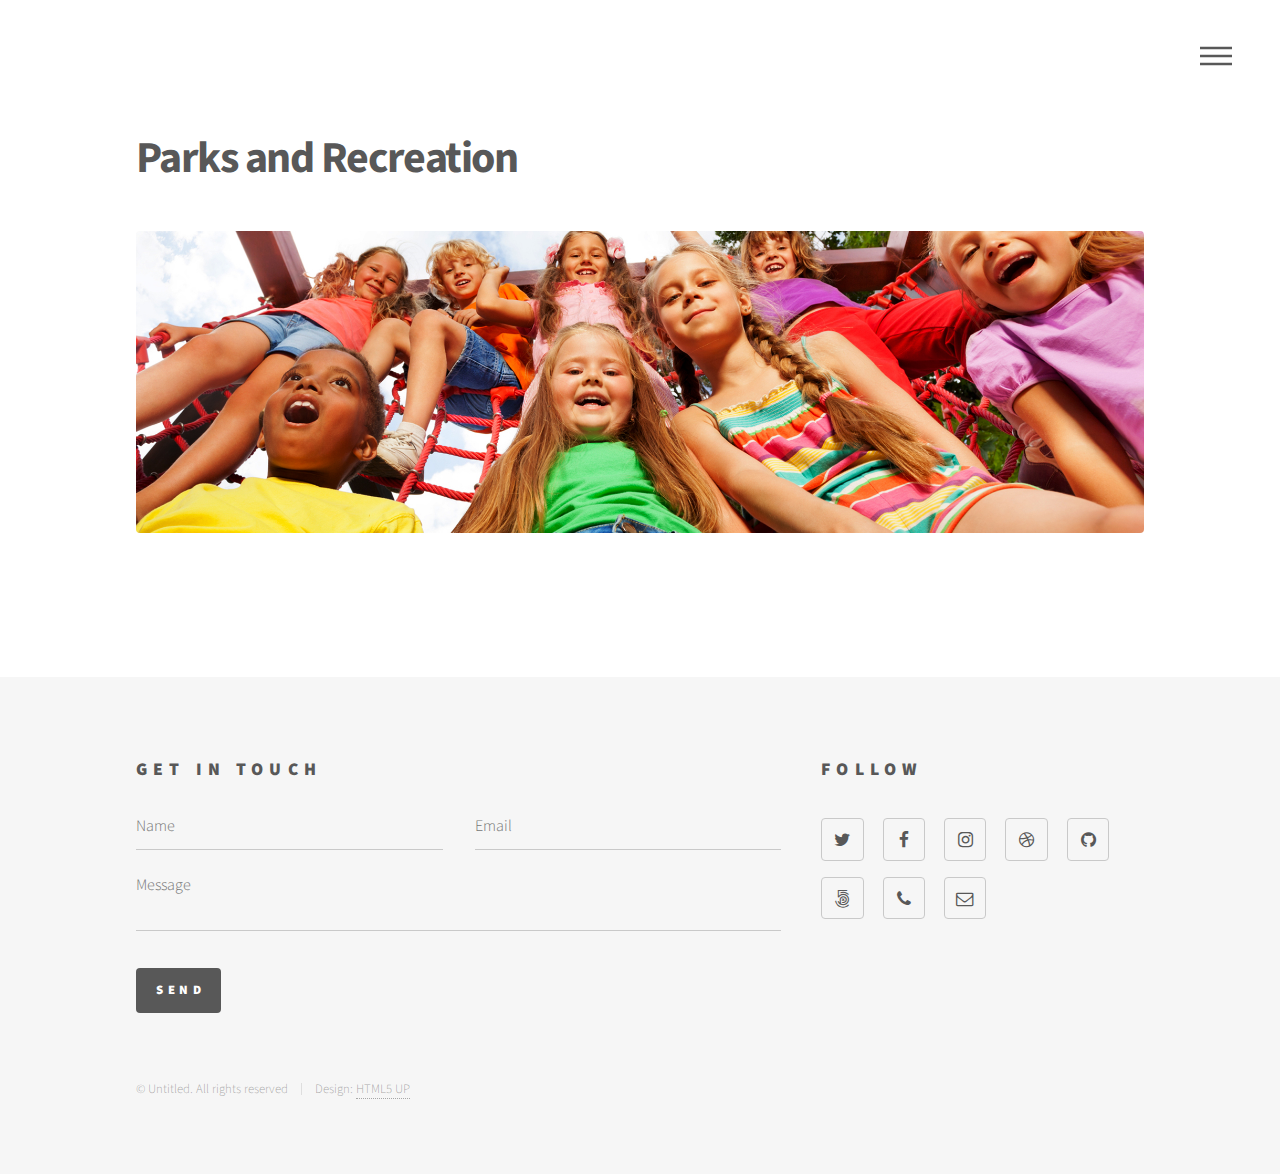
<file: parksandrecreation.html>
<!DOCTYPE HTML>
<!--
	Phantom by HTML5 UP
	html5up.net | @ajlkn
	Free for personal and commercial use under the CCA 3.0 license (html5up.net/license)
-->
<html>
	<head>
		<title>Entertainment</title>
		<meta charset="utf-8" />
		<meta name="viewport" content="width=device-width, initial-scale=1" />
		<!--[if lte IE 8]><script src="assets/js/ie/html5shiv.js"></script><![endif]-->
		<link rel="stylesheet" href="assets/css/main.css" />
		<!--[if lte IE 9]><link rel="stylesheet" href="assets/css/ie9.css" /><![endif]-->
		<!--[if lte IE 8]><link rel="stylesheet" href="assets/css/ie8.css" /><![endif]-->
	</head>
	<body>
		<!-- Wrapper -->
			<div id="wrapper">

				<!-- Header -->
					<header id="header">
						<div class="inner">

							

							<!-- Nav -->
								<nav>
									<ul>
										<li><a href="#menu">Menu</a></li>
									</ul>
								</nav>

						</div>
					</header>

				<!-- Menu -->
					<nav id="menu">
						<h2>Menu</h2>
						<ul>
							<li><a href="index.html">Home</a></li>
							<li><a href="generic.html">Ipsum veroeros</a></li>
							<li><a href="generic.html">Tempus etiam</a></li>
							<li><a href="generic.html">Consequat dolor</a></li>
							<li><a href="elements.html">Elements</a></li>
						</ul>
					</nav>

				<!-- Main -->
					<div id="main">
						<div class="inner">
							<h1>Parks and Recreation</h1>
							<span class="image main"><img src="images/pic17.jpg" alt="" /></span>
							
						</div>
					</div>

				<!-- Footer -->
					<footer id="footer">
						<div class="inner">
							<section>
								<h2>Get in touch</h2>
								<form method="post" action="#">
									<div class="field half first">
										<input type="text" name="name" id="name" placeholder="Name" />
									</div>
									<div class="field half">
										<input type="email" name="email" id="email" placeholder="Email" />
									</div>
									<div class="field">
										<textarea name="message" id="message" placeholder="Message"></textarea>
									</div>
									<ul class="actions">
										<li><input type="submit" value="Send" class="special" /></li>
									</ul>
								</form>
							</section>
							<section>
								<h2>Follow</h2>
								<ul class="icons">
									<li><a href="#" class="icon style2 fa-twitter"><span class="label">Twitter</span></a></li>
									<li><a href="#" class="icon style2 fa-facebook"><span class="label">Facebook</span></a></li>
									<li><a href="#" class="icon style2 fa-instagram"><span class="label">Instagram</span></a></li>
									<li><a href="#" class="icon style2 fa-dribbble"><span class="label">Dribbble</span></a></li>
									<li><a href="#" class="icon style2 fa-github"><span class="label">GitHub</span></a></li>
									<li><a href="#" class="icon style2 fa-500px"><span class="label">500px</span></a></li>
									<li><a href="#" class="icon style2 fa-phone"><span class="label">Phone</span></a></li>
									<li><a href="#" class="icon style2 fa-envelope-o"><span class="label">Email</span></a></li>
								</ul>
							</section>
							<ul class="copyright">
								<li>&copy; Untitled. All rights reserved</li><li>Design: <a href="http://html5up.net">HTML5 UP</a></li>
							</ul>
						</div>
					</footer>

			</div>

		<!-- Scripts -->
			<script src="assets/js/jquery.min.js"></script>
			<script src="assets/js/skel.min.js"></script>
			<script src="assets/js/util.js"></script>
			<!--[if lte IE 8]><script src="assets/js/ie/respond.min.js"></script><![endif]-->
			<script src="assets/js/main.js"></script>

	</body>
</html>
</file>
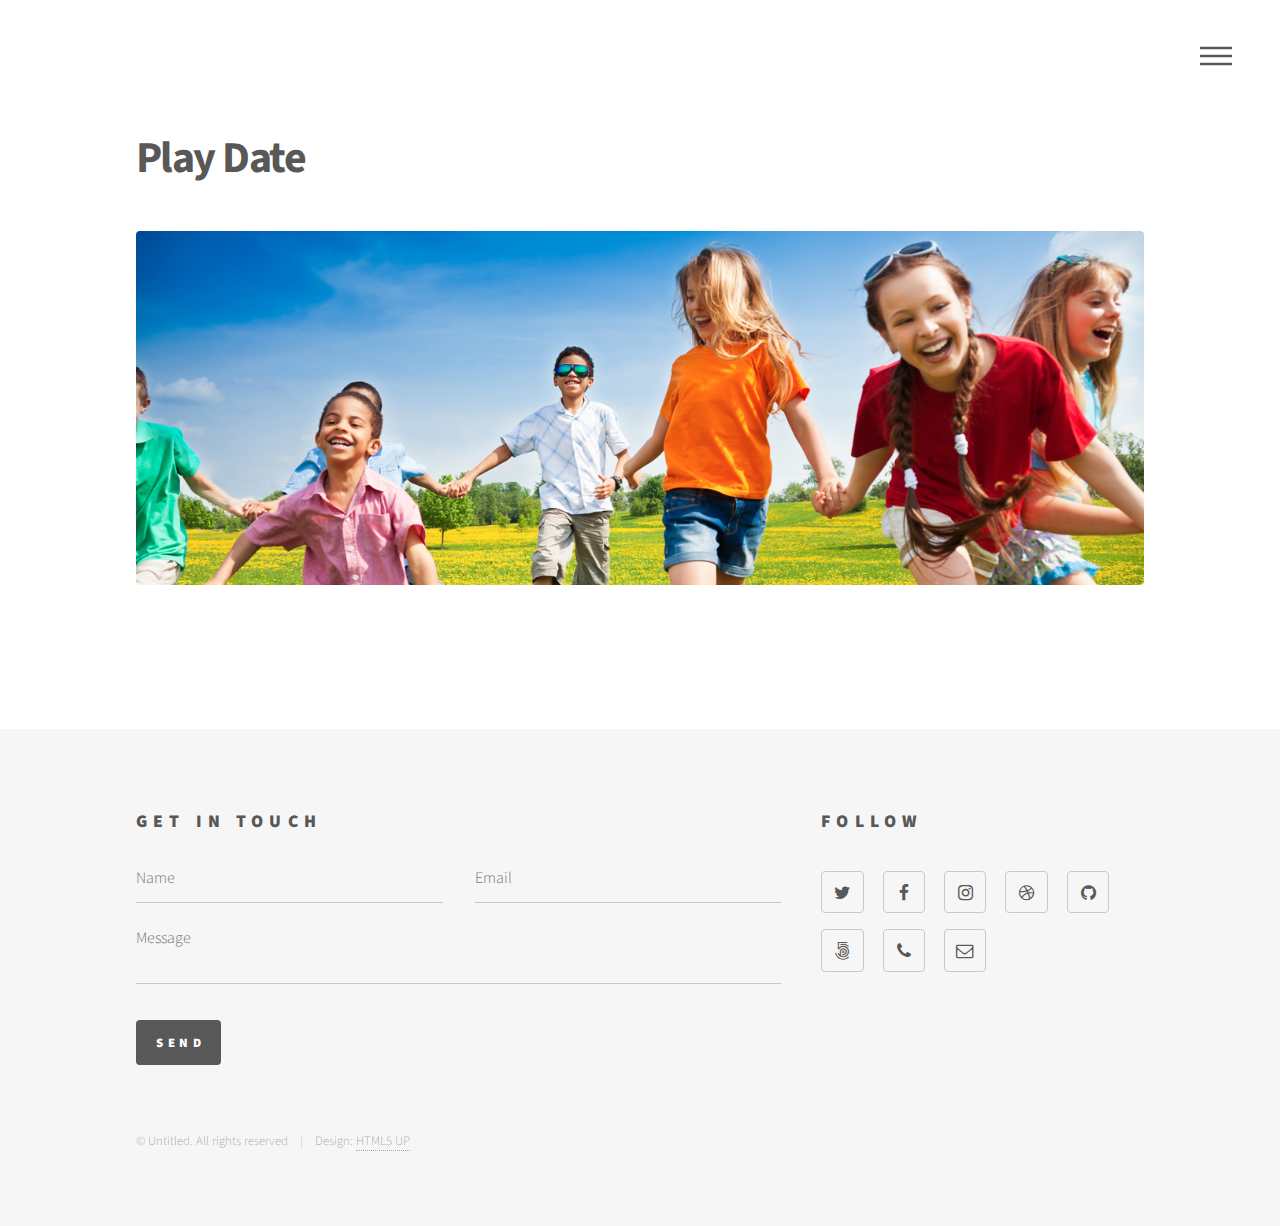
<file: playdate.html>
<!DOCTYPE HTML>
<!--
    Phantom by HTML5 UP
    html5up.net | @ajlkn
    Free for personal and commercial use under the CCA 3.0 license (html5up.net/license)
-->
<html>
    <head>
        <title>Play Date</title>
        <meta charset="utf-8" />
        <meta name="viewport" content="width=device-width, initial-scale=1" />
        <!--[if lte IE 8]><script src="assets/js/ie/html5shiv.js"></script><![endif]-->
        <link rel="stylesheet" href="assets/css/main.css" />
        <!--[if lte IE 9]><link rel="stylesheet" href="assets/css/ie9.css" /><![endif]-->
        <!--[if lte IE 8]><link rel="stylesheet" href="assets/css/ie8.css" /><![endif]-->
    </head>
    <body>
        <!-- Wrapper -->
            <div id="wrapper">

                <!-- Header -->
                    <header id="header">
                        <div class="inner">

                            

                            <!-- Nav -->
                                <nav>
                                    <ul>
                                        <li><a href="#menu">Menu</a></li>
                                    </ul>
                                </nav>

                        </div>
                    </header>

                <!-- Menu -->
                    <nav id="menu">
                        <h2>Menu</h2>
                        <ul>
                            <li><a href="index.html">Home</a></li>
                            <li><a href="generic.html">Ipsum veroeros</a></li>
                            <li><a href="generic.html">Tempus etiam</a></li>
                            <li><a href="generic.html">Consequat dolor</a></li>
                            <li><a href="elements.html">Elements</a></li>
                        </ul>
                    </nav>

                <!-- Main -->
                    <div id="main">
                        <div class="inner">
                            <h1>Play Date</h1>
                            <span class="image main"><img src="images/pic20.jpg" alt="" /></span>
                            
                        </div>
                    </div>

                <!-- Footer -->
                    <footer id="footer">
                        <div class="inner">
                            <section>
                                <h2>Get in touch</h2>
                                <form method="post" action="#">
                                    <div class="field half first">
                                        <input type="text" name="name" id="name" placeholder="Name" />
                                    </div>
                                    <div class="field half">
                                        <input type="email" name="email" id="email" placeholder="Email" />
                                    </div>
                                    <div class="field">
                                        <textarea name="message" id="message" placeholder="Message"></textarea>
                                    </div>
                                    <ul class="actions">
                                        <li><input type="submit" value="Send" class="special" /></li>
                                    </ul>
                                </form>
                            </section>
                            <section>
                                <h2>Follow</h2>
                                <ul class="icons">
                                    <li><a href="#" class="icon style2 fa-twitter"><span class="label">Twitter</span></a></li>
                                    <li><a href="#" class="icon style2 fa-facebook"><span class="label">Facebook</span></a></li>
                                    <li><a href="#" class="icon style2 fa-instagram"><span class="label">Instagram</span></a></li>
                                    <li><a href="#" class="icon style2 fa-dribbble"><span class="label">Dribbble</span></a></li>
                                    <li><a href="#" class="icon style2 fa-github"><span class="label">GitHub</span></a></li>
                                    <li><a href="#" class="icon style2 fa-500px"><span class="label">500px</span></a></li>
                                    <li><a href="#" class="icon style2 fa-phone"><span class="label">Phone</span></a></li>
                                    <li><a href="#" class="icon style2 fa-envelope-o"><span class="label">Email</span></a></li>
                                </ul>
                            </section>
                            <ul class="copyright">
                                <li>&copy; Untitled. All rights reserved</li><li>Design: <a href="http://html5up.net">HTML5 UP</a></li>
                            </ul>
                        </div>
                    </footer>

            </div>

        <!-- Scripts -->
            <script src="assets/js/jquery.min.js"></script>
            <script src="assets/js/skel.min.js"></script>
            <script src="assets/js/util.js"></script>
            <!--[if lte IE 8]><script src="assets/js/ie/respond.min.js"></script><![endif]-->
            <script src="assets/js/main.js"></script>

    </body>
</html>
</file>
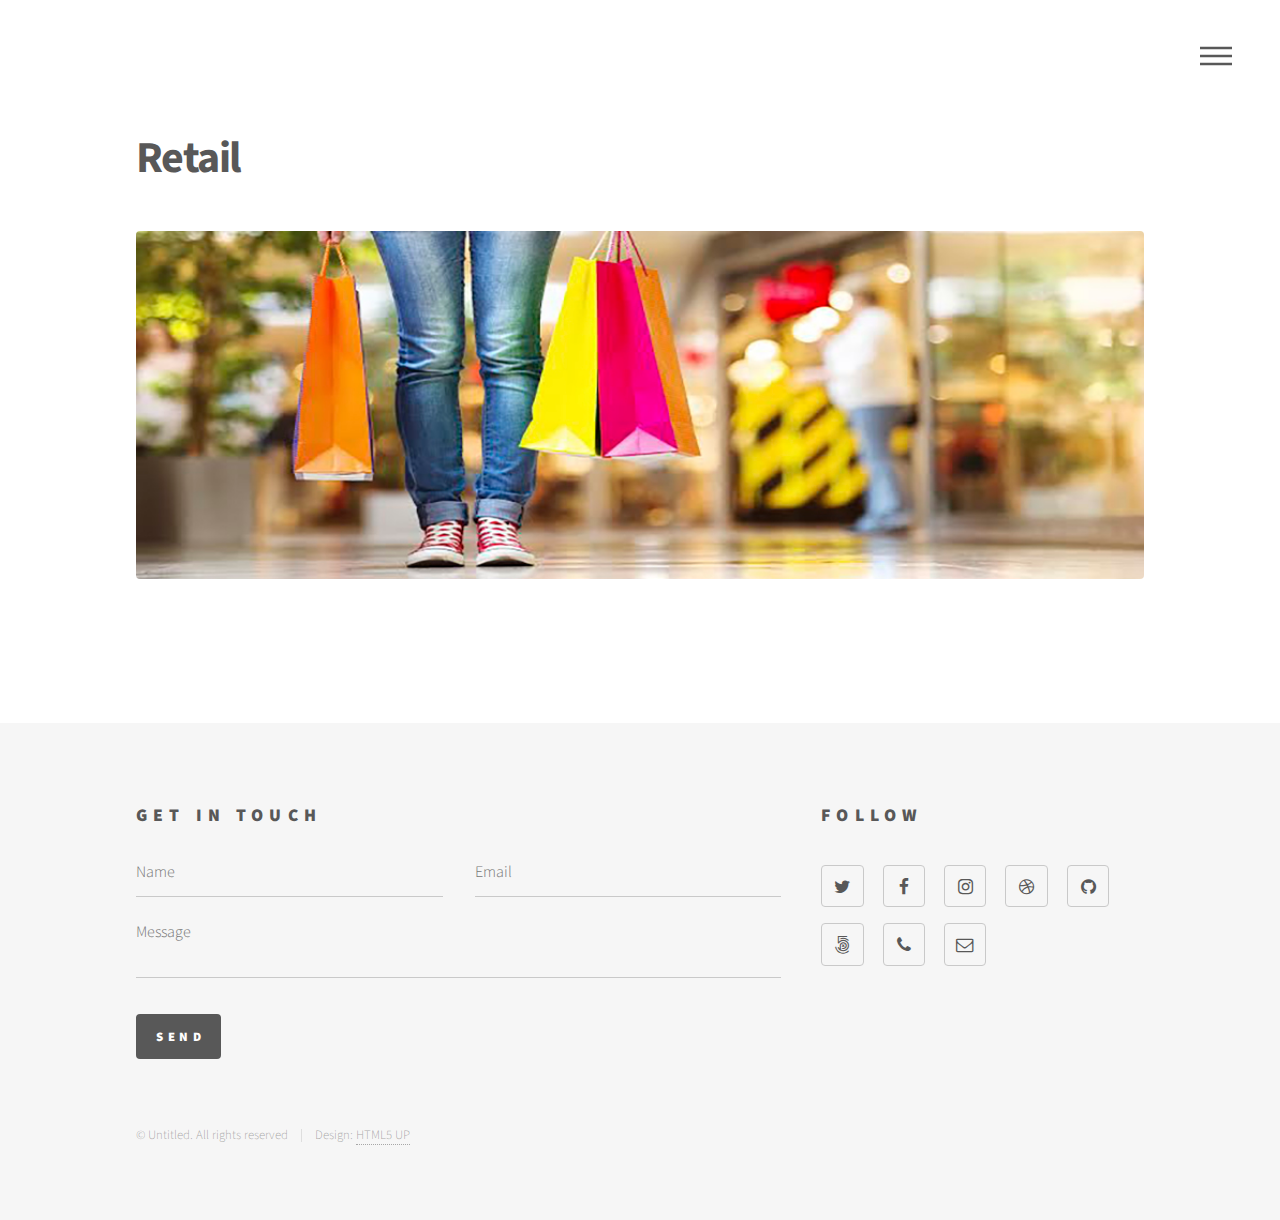
<file: retail.html>
<!DOCTYPE HTML>
<!--
	Phantom by HTML5 UP
	html5up.net | @ajlkn
	Free for personal and commercial use under the CCA 3.0 license (html5up.net/license)
-->
<html>
	<head>
		<title>Retail</title>
		<meta charset="utf-8" />
		<meta name="viewport" content="width=device-width, initial-scale=1" />
		<!--[if lte IE 8]><script src="assets/js/ie/html5shiv.js"></script><![endif]-->
		<link rel="stylesheet" href="assets/css/main.css" />
		<!--[if lte IE 9]><link rel="stylesheet" href="assets/css/ie9.css" /><![endif]-->
		<!--[if lte IE 8]><link rel="stylesheet" href="assets/css/ie8.css" /><![endif]-->
	</head>
	<body>
		<!-- Wrapper -->
			<div id="wrapper">

				<!-- Header -->
					<header id="header">
						<div class="inner">

							

							<!-- Nav -->
								<nav>
									<ul>
										<li><a href="#menu">Menu</a></li>
									</ul>
								</nav>

						</div>
					</header>

				<!-- Menu -->
					<nav id="menu">
						<h2>Menu</h2>
						<ul>
							<li><a href="index.html">Home</a></li>
							<li><a href="generic.html">Ipsum veroeros</a></li>
							<li><a href="generic.html">Tempus etiam</a></li>
							<li><a href="generic.html">Consequat dolor</a></li>
							<li><a href="elements.html">Elements</a></li>
						</ul>
					</nav>

				<!-- Main -->
					<div id="main">
						<div class="inner">
							<h1>Retail</h1>
							<span class="image main"><img src="images/pic18.jpg" alt="" /></span>
							
						</div>
					</div>

				<!-- Footer -->
					<footer id="footer">
						<div class="inner">
							<section>
								<h2>Get in touch</h2>
								<form method="post" action="#">
									<div class="field half first">
										<input type="text" name="name" id="name" placeholder="Name" />
									</div>
									<div class="field half">
										<input type="email" name="email" id="email" placeholder="Email" />
									</div>
									<div class="field">
										<textarea name="message" id="message" placeholder="Message"></textarea>
									</div>
									<ul class="actions">
										<li><input type="submit" value="Send" class="special" /></li>
									</ul>
								</form>
							</section>
							<section>
								<h2>Follow</h2>
								<ul class="icons">
									<li><a href="#" class="icon style2 fa-twitter"><span class="label">Twitter</span></a></li>
									<li><a href="#" class="icon style2 fa-facebook"><span class="label">Facebook</span></a></li>
									<li><a href="#" class="icon style2 fa-instagram"><span class="label">Instagram</span></a></li>
									<li><a href="#" class="icon style2 fa-dribbble"><span class="label">Dribbble</span></a></li>
									<li><a href="#" class="icon style2 fa-github"><span class="label">GitHub</span></a></li>
									<li><a href="#" class="icon style2 fa-500px"><span class="label">500px</span></a></li>
									<li><a href="#" class="icon style2 fa-phone"><span class="label">Phone</span></a></li>
									<li><a href="#" class="icon style2 fa-envelope-o"><span class="label">Email</span></a></li>
								</ul>
							</section>
							<ul class="copyright">
								<li>&copy; Untitled. All rights reserved</li><li>Design: <a href="http://html5up.net">HTML5 UP</a></li>
							</ul>
						</div>
					</footer>

			</div>

		<!-- Scripts -->
			<script src="assets/js/jquery.min.js"></script>
			<script src="assets/js/skel.min.js"></script>
			<script src="assets/js/util.js"></script>
			<!--[if lte IE 8]><script src="assets/js/ie/respond.min.js"></script><![endif]-->
			<script src="assets/js/main.js"></script>

	</body>
</html>
</file>
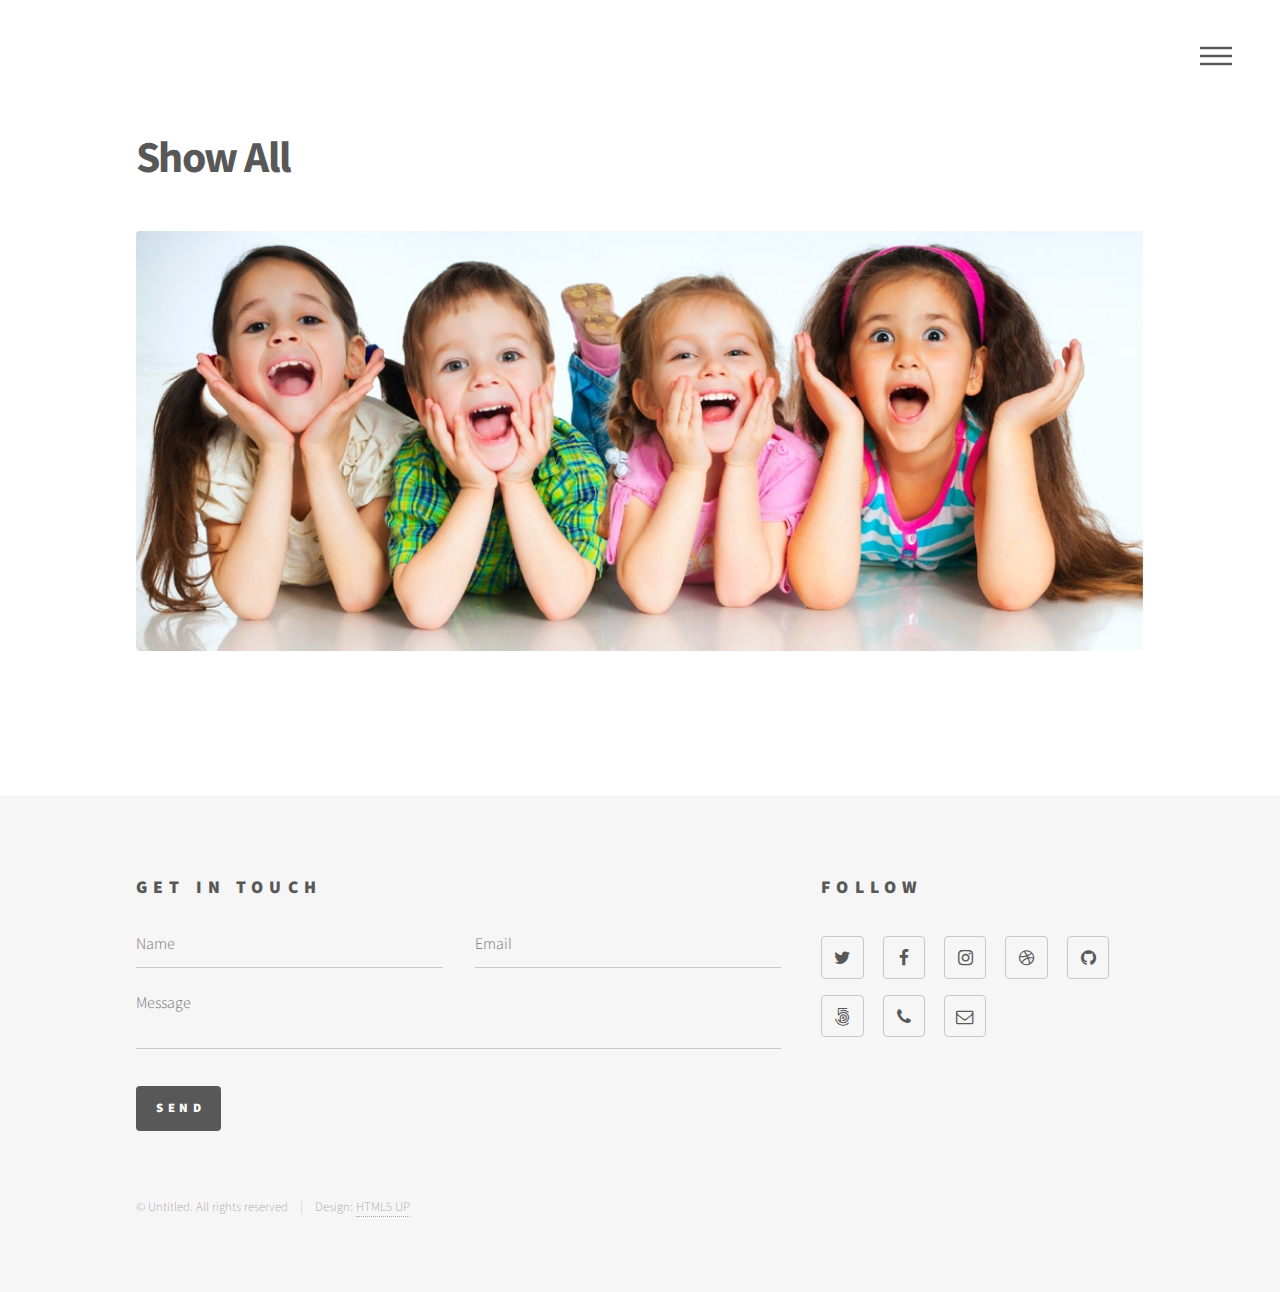
<file: showall.html>
<!DOCTYPE HTML>
<!--
	Phantom by HTML5 UP
	html5up.net | @ajlkn
	Free for personal and commercial use under the CCA 3.0 license (html5up.net/license)
-->
<html>
	<head>
		<title>Show All</title>
		<meta charset="utf-8" />
		<meta name="viewport" content="width=device-width, initial-scale=1" />
		<!--[if lte IE 8]><script src="assets/js/ie/html5shiv.js"></script><![endif]-->
		<link rel="stylesheet" href="assets/css/main.css" />
		<!--[if lte IE 9]><link rel="stylesheet" href="assets/css/ie9.css" /><![endif]-->
		<!--[if lte IE 8]><link rel="stylesheet" href="assets/css/ie8.css" /><![endif]-->
	</head>
	<body>
		<!-- Wrapper -->
			<div id="wrapper">

				<!-- Header -->
					<header id="header">
						<div class="inner">

							

							<!-- Nav -->
								<nav>
									<ul>
										<li><a href="#menu">Menu</a></li>
									</ul>
								</nav>

						</div>
					</header>

				<!-- Menu -->
					<nav id="menu">
						<h2>Menu</h2>
						<ul>
							<li><a href="index.html">Home</a></li>
							<li><a href="generic.html">Ipsum veroeros</a></li>
							<li><a href="generic.html">Tempus etiam</a></li>
							<li><a href="generic.html">Consequat dolor</a></li>
							<li><a href="elements.html">Elements</a></li>
						</ul>
					</nav>

				<!-- Main -->
					<div id="main">
						<div class="inner">
							<h1>Show All</h1>
							<span class="image main"><img src="images/pic19.jpg" alt="" /></span>
							
						</div>
					</div>

				<!-- Footer -->
					<footer id="footer">
						<div class="inner">
							<section>
								<h2>Get in touch</h2>
								<form method="post" action="#">
									<div class="field half first">
										<input type="text" name="name" id="name" placeholder="Name" />
									</div>
									<div class="field half">
										<input type="email" name="email" id="email" placeholder="Email" />
									</div>
									<div class="field">
										<textarea name="message" id="message" placeholder="Message"></textarea>
									</div>
									<ul class="actions">
										<li><input type="submit" value="Send" class="special" /></li>
									</ul>
								</form>
							</section>
							<section>
								<h2>Follow</h2>
								<ul class="icons">
									<li><a href="#" class="icon style2 fa-twitter"><span class="label">Twitter</span></a></li>
									<li><a href="#" class="icon style2 fa-facebook"><span class="label">Facebook</span></a></li>
									<li><a href="#" class="icon style2 fa-instagram"><span class="label">Instagram</span></a></li>
									<li><a href="#" class="icon style2 fa-dribbble"><span class="label">Dribbble</span></a></li>
									<li><a href="#" class="icon style2 fa-github"><span class="label">GitHub</span></a></li>
									<li><a href="#" class="icon style2 fa-500px"><span class="label">500px</span></a></li>
									<li><a href="#" class="icon style2 fa-phone"><span class="label">Phone</span></a></li>
									<li><a href="#" class="icon style2 fa-envelope-o"><span class="label">Email</span></a></li>
								</ul>
							</section>
							<ul class="copyright">
								<li>&copy; Untitled. All rights reserved</li><li>Design: <a href="http://html5up.net">HTML5 UP</a></li>
							</ul>
						</div>
					</footer>

			</div>

		<!-- Scripts -->
			<script src="assets/js/jquery.min.js"></script>
			<script src="assets/js/skel.min.js"></script>
			<script src="assets/js/util.js"></script>
			<!--[if lte IE 8]><script src="assets/js/ie/respond.min.js"></script><![endif]-->
			<script src="assets/js/main.js"></script>

	</body>
</html>
</file>
<file: assets/css/ie9.css>
/*
	Phantom by HTML5 UP
	html5up.net | @ajlkn
	Free for personal and commercial use under the CCA 3.0 license (html5up.net/license)
*/

/* Tiles */

	.tiles:after {
		content: '';
		display: block;
		clear: both;
	}

	.tiles article {
		float: left;
	}

		.tiles article > a {
			padding-top: 50%;
			margin-top: -1.75em;
		}

		body:not(.is-touch) .tiles article:hover > .image {
			-moz-transform: none;
			-webkit-transform: none;
			-ms-transform: none;
			transform: none;
		}

/* Footer */

	#footer > .inner section {
		float: left;
	}

	#footer > .inner .copyright {
		clear: both;
		padding-top: 4em;
	}
</file>
<file: assets/css/ie8.css>
/*
	Phantom by HTML5 UP
	html5up.net | @ajlkn
	Free for personal and commercial use under the CCA 3.0 license (html5up.net/license)
*/

/* Form */

	form .field {
		float: none !important;
		width: 100% !important;
		padding-left: 0 !important;
	}

/* Button */

	input[type="submit"],
	input[type="reset"],
	input[type="button"],
	button,
	.button {
		border: solid 2px #585858 !important;
	}

		input[type="submit"]:hover,
		input[type="reset"]:hover,
		input[type="button"]:hover,
		button:hover,
		.button:hover {
			border-color: #f2849e !important;
		}

		input[type="submit"].special,
		input[type="reset"].special,
		input[type="button"].special,
		button.special,
		.button.special {
			border: none !important;
		}

/* Tiles */

	.tiles article > .image:before, .tiles article > .image:after {
		display: none;
	}

/* Header */

	#header .logo .symbol {
		display: none;
	}

	#header nav ul li a[href="#menu"] {
		text-indent: 0;
		width: auto;
		font-size: 0.8em;
	}

		#header nav ul li a[href="#menu"]:before, #header nav ul li a[href="#menu"]:after {
			display: none;
		}

/* Footer */

	#footer > .inner section {
		width: 50%;
		margin-left: 3em;
	}

		#footer > .inner section:first-child {
			margin-left: 0;
			width: 40%;
		}
</file>
<file: style.css>
#rrLogo {
    position: relative;
    float: left;
    top: -130px;
    width: 300px;
    height: 150px;
}

#splashscreen {
	background-image:url(images/background.jpg);
	background-size:cover;	
	height: 300px;
	background-position-y:-450px
}

#searchFun {
	font-size: 30px;
	font-weight: bold;
	text-align: center;	
}
</file>
<file: assets/css/main.css>
@import url(font-awesome.min.css);
@import url("https://fonts.googleapis.com/css?family=Source+Sans+Pro:300,700,900");

/*
	Phantom by HTML5 UP
	html5up.net | @ajlkn
	Free for personal and commercial use under the CCA 3.0 license (html5up.net/license)
*/

/* Reset */

	html, body, div, span, applet, object, iframe, h1, h2, h3, h4, h5, h6, p, blockquote, pre, a, abbr, acronym, address, big, cite, code, del, dfn, em, img, ins, kbd, q, s, samp, small, strike, strong, sub, sup, tt, var, b, u, i, center, dl, dt, dd, ol, ul, li, fieldset, form, label, legend, table, caption, tbody, tfoot, thead, tr, th, td, article, aside, canvas, details, embed, figure, figcaption, footer, header, hgroup, menu, nav, output, ruby, section, summary, time, mark, audio, video {
		margin: 0;
		padding: 0;
		border: 0;
		font-size: 100%;
		font: inherit;
		vertical-align: baseline;
	}

	article, aside, details, figcaption, figure, footer, header, hgroup, menu, nav, section {
		display: block;
	}

	body {
		line-height: 1;
	}

	ol, ul {
		list-style: none;
	}

	blockquote, q {
		quotes: none;
	}

	blockquote:before, blockquote:after, q:before, q:after {
		content: '';
		content: none;
	}

	table {
		border-collapse: collapse;
		border-spacing: 0;
	}

	body {
		-webkit-text-size-adjust: none;
	}

/* Box Model */

	*, *:before, *:after {
		-moz-box-sizing: border-box;
		-webkit-box-sizing: border-box;
		box-sizing: border-box;
	}

/* Grid */

	.row {
		border-bottom: solid 1px transparent;
		-moz-box-sizing: border-box;
		-webkit-box-sizing: border-box;
		box-sizing: border-box;
	}

	.row > * {
		float: left;
		-moz-box-sizing: border-box;
		-webkit-box-sizing: border-box;
		box-sizing: border-box;
	}

	.row:after, .row:before {
		content: '';
		display: block;
		clear: both;
		height: 0;
	}

	.row.uniform > * > :first-child {
		margin-top: 0;
	}

	.row.uniform > * > :last-child {
		margin-bottom: 0;
	}

	.row.\30 \25 > * {
		padding: 0 0 0 0em;
	}

	.row.\30 \25 {
		margin: 0 0 -1px 0em;
	}

	.row.uniform.\30 \25 > * {
		padding: 0em 0 0 0em;
	}

	.row.uniform.\30 \25 {
		margin: 0em 0 -1px 0em;
	}

	.row > * {
		padding: 0 0 0 2em;
	}

	.row {
		margin: 0 0 -1px -2em;
	}

	.row.uniform > * {
		padding: 2em 0 0 2em;
	}

	.row.uniform {
		margin: -2em 0 -1px -2em;
	}

	.row.\32 00\25 > * {
		padding: 0 0 0 4em;
	}

	.row.\32 00\25 {
		margin: 0 0 -1px -4em;
	}

	.row.uniform.\32 00\25 > * {
		padding: 4em 0 0 4em;
	}

	.row.uniform.\32 00\25 {
		margin: -4em 0 -1px -4em;
	}

	.row.\31 50\25 > * {
		padding: 0 0 0 3em;
	}

	.row.\31 50\25 {
		margin: 0 0 -1px -3em;
	}

	.row.uniform.\31 50\25 > * {
		padding: 3em 0 0 3em;
	}

	.row.uniform.\31 50\25 {
		margin: -3em 0 -1px -3em;
	}

	.row.\35 0\25 > * {
		padding: 0 0 0 1em;
	}

	.row.\35 0\25 {
		margin: 0 0 -1px -1em;
	}

	.row.uniform.\35 0\25 > * {
		padding: 1em 0 0 1em;
	}

	.row.uniform.\35 0\25 {
		margin: -1em 0 -1px -1em;
	}

	.row.\32 5\25 > * {
		padding: 0 0 0 0.5em;
	}

	.row.\32 5\25 {
		margin: 0 0 -1px -0.5em;
	}

	.row.uniform.\32 5\25 > * {
		padding: 0.5em 0 0 0.5em;
	}

	.row.uniform.\32 5\25 {
		margin: -0.5em 0 -1px -0.5em;
	}

	.\31 2u, .\31 2u\24 {
		width: 100%;
		clear: none;
		margin-left: 0;
	}

	.\31 1u, .\31 1u\24 {
		width: 91.6666666667%;
		clear: none;
		margin-left: 0;
	}

	.\31 0u, .\31 0u\24 {
		width: 83.3333333333%;
		clear: none;
		margin-left: 0;
	}

	.\39 u, .\39 u\24 {
		width: 75%;
		clear: none;
		margin-left: 0;
	}

	.\38 u, .\38 u\24 {
		width: 66.6666666667%;
		clear: none;
		margin-left: 0;
	}

	.\37 u, .\37 u\24 {
		width: 58.3333333333%;
		clear: none;
		margin-left: 0;
	}

	.\36 u, .\36 u\24 {
		width: 50%;
		clear: none;
		margin-left: 0;
	}

	.\35 u, .\35 u\24 {
		width: 41.6666666667%;
		clear: none;
		margin-left: 0;
	}

	.\34 u, .\34 u\24 {
		width: 33.3333333333%;
		clear: none;
		margin-left: 0;
	}

	.\33 u, .\33 u\24 {
		width: 25%;
		clear: none;
		margin-left: 0;
	}

	.\32 u, .\32 u\24 {
		width: 16.6666666667%;
		clear: none;
		margin-left: 0;
	}

	.\31 u, .\31 u\24 {
		width: 8.3333333333%;
		clear: none;
		margin-left: 0;
	}

	.\31 2u\24 + *,
	.\31 1u\24 + *,
	.\31 0u\24 + *,
	.\39 u\24 + *,
	.\38 u\24 + *,
	.\37 u\24 + *,
	.\36 u\24 + *,
	.\35 u\24 + *,
	.\34 u\24 + *,
	.\33 u\24 + *,
	.\32 u\24 + *,
	.\31 u\24 + * {
		clear: left;
	}

	.\-11u {
		margin-left: 91.66667%;
	}

	.\-10u {
		margin-left: 83.33333%;
	}

	.\-9u {
		margin-left: 75%;
	}

	.\-8u {
		margin-left: 66.66667%;
	}

	.\-7u {
		margin-left: 58.33333%;
	}

	.\-6u {
		margin-left: 50%;
	}

	.\-5u {
		margin-left: 41.66667%;
	}

	.\-4u {
		margin-left: 33.33333%;
	}

	.\-3u {
		margin-left: 25%;
	}

	.\-2u {
		margin-left: 16.66667%;
	}

	.\-1u {
		margin-left: 8.33333%;
	}

	@media screen and (max-width: 1680px) {

		.row > * {
			padding: 0 0 0 2em;
		}

		.row {
			margin: 0 0 -1px -2em;
		}

		.row.uniform > * {
			padding: 2em 0 0 2em;
		}

		.row.uniform {
			margin: -2em 0 -1px -2em;
		}

		.row.\32 00\25 > * {
			padding: 0 0 0 4em;
		}

		.row.\32 00\25 {
			margin: 0 0 -1px -4em;
		}

		.row.uniform.\32 00\25 > * {
			padding: 4em 0 0 4em;
		}

		.row.uniform.\32 00\25 {
			margin: -4em 0 -1px -4em;
		}

		.row.\31 50\25 > * {
			padding: 0 0 0 3em;
		}

		.row.\31 50\25 {
			margin: 0 0 -1px -3em;
		}

		.row.uniform.\31 50\25 > * {
			padding: 3em 0 0 3em;
		}

		.row.uniform.\31 50\25 {
			margin: -3em 0 -1px -3em;
		}

		.row.\35 0\25 > * {
			padding: 0 0 0 1em;
		}

		.row.\35 0\25 {
			margin: 0 0 -1px -1em;
		}

		.row.uniform.\35 0\25 > * {
			padding: 1em 0 0 1em;
		}

		.row.uniform.\35 0\25 {
			margin: -1em 0 -1px -1em;
		}

		.row.\32 5\25 > * {
			padding: 0 0 0 0.5em;
		}

		.row.\32 5\25 {
			margin: 0 0 -1px -0.5em;
		}

		.row.uniform.\32 5\25 > * {
			padding: 0.5em 0 0 0.5em;
		}

		.row.uniform.\32 5\25 {
			margin: -0.5em 0 -1px -0.5em;
		}

		.\31 2u\28xlarge\29, .\31 2u\24\28xlarge\29 {
			width: 100%;
			clear: none;
			margin-left: 0;
		}

		.\31 1u\28xlarge\29, .\31 1u\24\28xlarge\29 {
			width: 91.6666666667%;
			clear: none;
			margin-left: 0;
		}

		.\31 0u\28xlarge\29, .\31 0u\24\28xlarge\29 {
			width: 83.3333333333%;
			clear: none;
			margin-left: 0;
		}

		.\39 u\28xlarge\29, .\39 u\24\28xlarge\29 {
			width: 75%;
			clear: none;
			margin-left: 0;
		}

		.\38 u\28xlarge\29, .\38 u\24\28xlarge\29 {
			width: 66.6666666667%;
			clear: none;
			margin-left: 0;
		}

		.\37 u\28xlarge\29, .\37 u\24\28xlarge\29 {
			width: 58.3333333333%;
			clear: none;
			margin-left: 0;
		}

		.\36 u\28xlarge\29, .\36 u\24\28xlarge\29 {
			width: 50%;
			clear: none;
			margin-left: 0;
		}

		.\35 u\28xlarge\29, .\35 u\24\28xlarge\29 {
			width: 41.6666666667%;
			clear: none;
			margin-left: 0;
		}

		.\34 u\28xlarge\29, .\34 u\24\28xlarge\29 {
			width: 33.3333333333%;
			clear: none;
			margin-left: 0;
		}

		.\33 u\28xlarge\29, .\33 u\24\28xlarge\29 {
			width: 25%;
			clear: none;
			margin-left: 0;
		}

		.\32 u\28xlarge\29, .\32 u\24\28xlarge\29 {
			width: 16.6666666667%;
			clear: none;
			margin-left: 0;
		}

		.\31 u\28xlarge\29, .\31 u\24\28xlarge\29 {
			width: 8.3333333333%;
			clear: none;
			margin-left: 0;
		}

		.\31 2u\24\28xlarge\29 + *,
		.\31 1u\24\28xlarge\29 + *,
		.\31 0u\24\28xlarge\29 + *,
		.\39 u\24\28xlarge\29 + *,
		.\38 u\24\28xlarge\29 + *,
		.\37 u\24\28xlarge\29 + *,
		.\36 u\24\28xlarge\29 + *,
		.\35 u\24\28xlarge\29 + *,
		.\34 u\24\28xlarge\29 + *,
		.\33 u\24\28xlarge\29 + *,
		.\32 u\24\28xlarge\29 + *,
		.\31 u\24\28xlarge\29 + * {
			clear: left;
		}

		.\-11u\28xlarge\29 {
			margin-left: 91.66667%;
		}

		.\-10u\28xlarge\29 {
			margin-left: 83.33333%;
		}

		.\-9u\28xlarge\29 {
			margin-left: 75%;
		}

		.\-8u\28xlarge\29 {
			margin-left: 66.66667%;
		}

		.\-7u\28xlarge\29 {
			margin-left: 58.33333%;
		}

		.\-6u\28xlarge\29 {
			margin-left: 50%;
		}

		.\-5u\28xlarge\29 {
			margin-left: 41.66667%;
		}

		.\-4u\28xlarge\29 {
			margin-left: 33.33333%;
		}

		.\-3u\28xlarge\29 {
			margin-left: 25%;
		}

		.\-2u\28xlarge\29 {
			margin-left: 16.66667%;
		}

		.\-1u\28xlarge\29 {
			margin-left: 8.33333%;
		}

	}

	@media screen and (max-width: 1280px) {

		.row > * {
			padding: 0 0 0 2em;
		}

		.row {
			margin: 0 0 -1px -2em;
		}

		.row.uniform > * {
			padding: 2em 0 0 2em;
		}

		.row.uniform {
			margin: -2em 0 -1px -2em;
		}

		.row.\32 00\25 > * {
			padding: 0 0 0 4em;
		}

		.row.\32 00\25 {
			margin: 0 0 -1px -4em;
		}

		.row.uniform.\32 00\25 > * {
			padding: 4em 0 0 4em;
		}

		.row.uniform.\32 00\25 {
			margin: -4em 0 -1px -4em;
		}

		.row.\31 50\25 > * {
			padding: 0 0 0 3em;
		}

		.row.\31 50\25 {
			margin: 0 0 -1px -3em;
		}

		.row.uniform.\31 50\25 > * {
			padding: 3em 0 0 3em;
		}

		.row.uniform.\31 50\25 {
			margin: -3em 0 -1px -3em;
		}

		.row.\35 0\25 > * {
			padding: 0 0 0 1em;
		}

		.row.\35 0\25 {
			margin: 0 0 -1px -1em;
		}

		.row.uniform.\35 0\25 > * {
			padding: 1em 0 0 1em;
		}

		.row.uniform.\35 0\25 {
			margin: -1em 0 -1px -1em;
		}

		.row.\32 5\25 > * {
			padding: 0 0 0 0.5em;
		}

		.row.\32 5\25 {
			margin: 0 0 -1px -0.5em;
		}

		.row.uniform.\32 5\25 > * {
			padding: 0.5em 0 0 0.5em;
		}

		.row.uniform.\32 5\25 {
			margin: -0.5em 0 -1px -0.5em;
		}

		.\31 2u\28large\29, .\31 2u\24\28large\29 {
			width: 100%;
			clear: none;
			margin-left: 0;
		}

		.\31 1u\28large\29, .\31 1u\24\28large\29 {
			width: 91.6666666667%;
			clear: none;
			margin-left: 0;
		}

		.\31 0u\28large\29, .\31 0u\24\28large\29 {
			width: 83.3333333333%;
			clear: none;
			margin-left: 0;
		}

		.\39 u\28large\29, .\39 u\24\28large\29 {
			width: 75%;
			clear: none;
			margin-left: 0;
		}

		.\38 u\28large\29, .\38 u\24\28large\29 {
			width: 66.6666666667%;
			clear: none;
			margin-left: 0;
		}

		.\37 u\28large\29, .\37 u\24\28large\29 {
			width: 58.3333333333%;
			clear: none;
			margin-left: 0;
		}

		.\36 u\28large\29, .\36 u\24\28large\29 {
			width: 50%;
			clear: none;
			margin-left: 0;
		}

		.\35 u\28large\29, .\35 u\24\28large\29 {
			width: 41.6666666667%;
			clear: none;
			margin-left: 0;
		}

		.\34 u\28large\29, .\34 u\24\28large\29 {
			width: 33.3333333333%;
			clear: none;
			margin-left: 0;
		}

		.\33 u\28large\29, .\33 u\24\28large\29 {
			width: 25%;
			clear: none;
			margin-left: 0;
		}

		.\32 u\28large\29, .\32 u\24\28large\29 {
			width: 16.6666666667%;
			clear: none;
			margin-left: 0;
		}

		.\31 u\28large\29, .\31 u\24\28large\29 {
			width: 8.3333333333%;
			clear: none;
			margin-left: 0;
		}

		.\31 2u\24\28large\29 + *,
		.\31 1u\24\28large\29 + *,
		.\31 0u\24\28large\29 + *,
		.\39 u\24\28large\29 + *,
		.\38 u\24\28large\29 + *,
		.\37 u\24\28large\29 + *,
		.\36 u\24\28large\29 + *,
		.\35 u\24\28large\29 + *,
		.\34 u\24\28large\29 + *,
		.\33 u\24\28large\29 + *,
		.\32 u\24\28large\29 + *,
		.\31 u\24\28large\29 + * {
			clear: left;
		}

		.\-11u\28large\29 {
			margin-left: 91.66667%;
		}

		.\-10u\28large\29 {
			margin-left: 83.33333%;
		}

		.\-9u\28large\29 {
			margin-left: 75%;
		}

		.\-8u\28large\29 {
			margin-left: 66.66667%;
		}

		.\-7u\28large\29 {
			margin-left: 58.33333%;
		}

		.\-6u\28large\29 {
			margin-left: 50%;
		}

		.\-5u\28large\29 {
			margin-left: 41.66667%;
		}

		.\-4u\28large\29 {
			margin-left: 33.33333%;
		}

		.\-3u\28large\29 {
			margin-left: 25%;
		}

		.\-2u\28large\29 {
			margin-left: 16.66667%;
		}

		.\-1u\28large\29 {
			margin-left: 8.33333%;
		}

	}

	@media screen and (max-width: 980px) {

		.row > * {
			padding: 0 0 0 1.5em;
		}

		.row {
			margin: 0 0 -1px -1.5em;
		}

		.row.uniform > * {
			padding: 1.5em 0 0 1.5em;
		}

		.row.uniform {
			margin: -1.5em 0 -1px -1.5em;
		}

		.row.\32 00\25 > * {
			padding: 0 0 0 3em;
		}

		.row.\32 00\25 {
			margin: 0 0 -1px -3em;
		}

		.row.uniform.\32 00\25 > * {
			padding: 3em 0 0 3em;
		}

		.row.uniform.\32 00\25 {
			margin: -3em 0 -1px -3em;
		}

		.row.\31 50\25 > * {
			padding: 0 0 0 2.25em;
		}

		.row.\31 50\25 {
			margin: 0 0 -1px -2.25em;
		}

		.row.uniform.\31 50\25 > * {
			padding: 2.25em 0 0 2.25em;
		}

		.row.uniform.\31 50\25 {
			margin: -2.25em 0 -1px -2.25em;
		}

		.row.\35 0\25 > * {
			padding: 0 0 0 0.75em;
		}

		.row.\35 0\25 {
			margin: 0 0 -1px -0.75em;
		}

		.row.uniform.\35 0\25 > * {
			padding: 0.75em 0 0 0.75em;
		}

		.row.uniform.\35 0\25 {
			margin: -0.75em 0 -1px -0.75em;
		}

		.row.\32 5\25 > * {
			padding: 0 0 0 0.375em;
		}

		.row.\32 5\25 {
			margin: 0 0 -1px -0.375em;
		}

		.row.uniform.\32 5\25 > * {
			padding: 0.375em 0 0 0.375em;
		}

		.row.uniform.\32 5\25 {
			margin: -0.375em 0 -1px -0.375em;
		}

		.\31 2u\28medium\29, .\31 2u\24\28medium\29 {
			width: 100%;
			clear: none;
			margin-left: 0;
		}

		.\31 1u\28medium\29, .\31 1u\24\28medium\29 {
			width: 91.6666666667%;
			clear: none;
			margin-left: 0;
		}

		.\31 0u\28medium\29, .\31 0u\24\28medium\29 {
			width: 83.3333333333%;
			clear: none;
			margin-left: 0;
		}

		.\39 u\28medium\29, .\39 u\24\28medium\29 {
			width: 75%;
			clear: none;
			margin-left: 0;
		}

		.\38 u\28medium\29, .\38 u\24\28medium\29 {
			width: 66.6666666667%;
			clear: none;
			margin-left: 0;
		}

		.\37 u\28medium\29, .\37 u\24\28medium\29 {
			width: 58.3333333333%;
			clear: none;
			margin-left: 0;
		}

		.\36 u\28medium\29, .\36 u\24\28medium\29 {
			width: 50%;
			clear: none;
			margin-left: 0;
		}

		.\35 u\28medium\29, .\35 u\24\28medium\29 {
			width: 41.6666666667%;
			clear: none;
			margin-left: 0;
		}

		.\34 u\28medium\29, .\34 u\24\28medium\29 {
			width: 33.3333333333%;
			clear: none;
			margin-left: 0;
		}

		.\33 u\28medium\29, .\33 u\24\28medium\29 {
			width: 25%;
			clear: none;
			margin-left: 0;
		}

		.\32 u\28medium\29, .\32 u\24\28medium\29 {
			width: 16.6666666667%;
			clear: none;
			margin-left: 0;
		}

		.\31 u\28medium\29, .\31 u\24\28medium\29 {
			width: 8.3333333333%;
			clear: none;
			margin-left: 0;
		}

		.\31 2u\24\28medium\29 + *,
		.\31 1u\24\28medium\29 + *,
		.\31 0u\24\28medium\29 + *,
		.\39 u\24\28medium\29 + *,
		.\38 u\24\28medium\29 + *,
		.\37 u\24\28medium\29 + *,
		.\36 u\24\28medium\29 + *,
		.\35 u\24\28medium\29 + *,
		.\34 u\24\28medium\29 + *,
		.\33 u\24\28medium\29 + *,
		.\32 u\24\28medium\29 + *,
		.\31 u\24\28medium\29 + * {
			clear: left;
		}

		.\-11u\28medium\29 {
			margin-left: 91.66667%;
		}

		.\-10u\28medium\29 {
			margin-left: 83.33333%;
		}

		.\-9u\28medium\29 {
			margin-left: 75%;
		}

		.\-8u\28medium\29 {
			margin-left: 66.66667%;
		}

		.\-7u\28medium\29 {
			margin-left: 58.33333%;
		}

		.\-6u\28medium\29 {
			margin-left: 50%;
		}

		.\-5u\28medium\29 {
			margin-left: 41.66667%;
		}

		.\-4u\28medium\29 {
			margin-left: 33.33333%;
		}

		.\-3u\28medium\29 {
			margin-left: 25%;
		}

		.\-2u\28medium\29 {
			margin-left: 16.66667%;
		}

		.\-1u\28medium\29 {
			margin-left: 8.33333%;
		}

	}

	@media screen and (max-width: 736px) {

		.row > * {
			padding: 0 0 0 1em;
		}

		.row {
			margin: 0 0 -1px -1em;
		}

		.row.uniform > * {
			padding: 1em 0 0 1em;
		}

		.row.uniform {
			margin: -1em 0 -1px -1em;
		}

		.row.\32 00\25 > * {
			padding: 0 0 0 2em;
		}

		.row.\32 00\25 {
			margin: 0 0 -1px -2em;
		}

		.row.uniform.\32 00\25 > * {
			padding: 2em 0 0 2em;
		}

		.row.uniform.\32 00\25 {
			margin: -2em 0 -1px -2em;
		}

		.row.\31 50\25 > * {
			padding: 0 0 0 1.5em;
		}

		.row.\31 50\25 {
			margin: 0 0 -1px -1.5em;
		}

		.row.uniform.\31 50\25 > * {
			padding: 1.5em 0 0 1.5em;
		}

		.row.uniform.\31 50\25 {
			margin: -1.5em 0 -1px -1.5em;
		}

		.row.\35 0\25 > * {
			padding: 0 0 0 0.5em;
		}

		.row.\35 0\25 {
			margin: 0 0 -1px -0.5em;
		}

		.row.uniform.\35 0\25 > * {
			padding: 0.5em 0 0 0.5em;
		}

		.row.uniform.\35 0\25 {
			margin: -0.5em 0 -1px -0.5em;
		}

		.row.\32 5\25 > * {
			padding: 0 0 0 0.25em;
		}

		.row.\32 5\25 {
			margin: 0 0 -1px -0.25em;
		}

		.row.uniform.\32 5\25 > * {
			padding: 0.25em 0 0 0.25em;
		}

		.row.uniform.\32 5\25 {
			margin: -0.25em 0 -1px -0.25em;
		}

		.\31 2u\28small\29, .\31 2u\24\28small\29 {
			width: 100%;
			clear: none;
			margin-left: 0;
		}

		.\31 1u\28small\29, .\31 1u\24\28small\29 {
			width: 91.6666666667%;
			clear: none;
			margin-left: 0;
		}

		.\31 0u\28small\29, .\31 0u\24\28small\29 {
			width: 83.3333333333%;
			clear: none;
			margin-left: 0;
		}

		.\39 u\28small\29, .\39 u\24\28small\29 {
			width: 75%;
			clear: none;
			margin-left: 0;
		}

		.\38 u\28small\29, .\38 u\24\28small\29 {
			width: 66.6666666667%;
			clear: none;
			margin-left: 0;
		}

		.\37 u\28small\29, .\37 u\24\28small\29 {
			width: 58.3333333333%;
			clear: none;
			margin-left: 0;
		}

		.\36 u\28small\29, .\36 u\24\28small\29 {
			width: 50%;
			clear: none;
			margin-left: 0;
		}

		.\35 u\28small\29, .\35 u\24\28small\29 {
			width: 41.6666666667%;
			clear: none;
			margin-left: 0;
		}

		.\34 u\28small\29, .\34 u\24\28small\29 {
			width: 33.3333333333%;
			clear: none;
			margin-left: 0;
		}

		.\33 u\28small\29, .\33 u\24\28small\29 {
			width: 25%;
			clear: none;
			margin-left: 0;
		}

		.\32 u\28small\29, .\32 u\24\28small\29 {
			width: 16.6666666667%;
			clear: none;
			margin-left: 0;
		}

		.\31 u\28small\29, .\31 u\24\28small\29 {
			width: 8.3333333333%;
			clear: none;
			margin-left: 0;
		}

		.\31 2u\24\28small\29 + *,
		.\31 1u\24\28small\29 + *,
		.\31 0u\24\28small\29 + *,
		.\39 u\24\28small\29 + *,
		.\38 u\24\28small\29 + *,
		.\37 u\24\28small\29 + *,
		.\36 u\24\28small\29 + *,
		.\35 u\24\28small\29 + *,
		.\34 u\24\28small\29 + *,
		.\33 u\24\28small\29 + *,
		.\32 u\24\28small\29 + *,
		.\31 u\24\28small\29 + * {
			clear: left;
		}

		.\-11u\28small\29 {
			margin-left: 91.66667%;
		}

		.\-10u\28small\29 {
			margin-left: 83.33333%;
		}

		.\-9u\28small\29 {
			margin-left: 75%;
		}

		.\-8u\28small\29 {
			margin-left: 66.66667%;
		}

		.\-7u\28small\29 {
			margin-left: 58.33333%;
		}

		.\-6u\28small\29 {
			margin-left: 50%;
		}

		.\-5u\28small\29 {
			margin-left: 41.66667%;
		}

		.\-4u\28small\29 {
			margin-left: 33.33333%;
		}

		.\-3u\28small\29 {
			margin-left: 25%;
		}

		.\-2u\28small\29 {
			margin-left: 16.66667%;
		}

		.\-1u\28small\29 {
			margin-left: 8.33333%;
		}

	}

	@media screen and (max-width: 480px) {

		.row > * {
			padding: 0 0 0 1em;
		}

		.row {
			margin: 0 0 -1px -1em;
		}

		.row.uniform > * {
			padding: 1em 0 0 1em;
		}

		.row.uniform {
			margin: -1em 0 -1px -1em;
		}

		.row.\32 00\25 > * {
			padding: 0 0 0 2em;
		}

		.row.\32 00\25 {
			margin: 0 0 -1px -2em;
		}

		.row.uniform.\32 00\25 > * {
			padding: 2em 0 0 2em;
		}

		.row.uniform.\32 00\25 {
			margin: -2em 0 -1px -2em;
		}

		.row.\31 50\25 > * {
			padding: 0 0 0 1.5em;
		}

		.row.\31 50\25 {
			margin: 0 0 -1px -1.5em;
		}

		.row.uniform.\31 50\25 > * {
			padding: 1.5em 0 0 1.5em;
		}

		.row.uniform.\31 50\25 {
			margin: -1.5em 0 -1px -1.5em;
		}

		.row.\35 0\25 > * {
			padding: 0 0 0 0.5em;
		}

		.row.\35 0\25 {
			margin: 0 0 -1px -0.5em;
		}

		.row.uniform.\35 0\25 > * {
			padding: 0.5em 0 0 0.5em;
		}

		.row.uniform.\35 0\25 {
			margin: -0.5em 0 -1px -0.5em;
		}

		.row.\32 5\25 > * {
			padding: 0 0 0 0.25em;
		}

		.row.\32 5\25 {
			margin: 0 0 -1px -0.25em;
		}

		.row.uniform.\32 5\25 > * {
			padding: 0.25em 0 0 0.25em;
		}

		.row.uniform.\32 5\25 {
			margin: -0.25em 0 -1px -0.25em;
		}

		.\31 2u\28xsmall\29, .\31 2u\24\28xsmall\29 {
			width: 100%;
			clear: none;
			margin-left: 0;
		}

		.\31 1u\28xsmall\29, .\31 1u\24\28xsmall\29 {
			width: 91.6666666667%;
			clear: none;
			margin-left: 0;
		}

		.\31 0u\28xsmall\29, .\31 0u\24\28xsmall\29 {
			width: 83.3333333333%;
			clear: none;
			margin-left: 0;
		}

		.\39 u\28xsmall\29, .\39 u\24\28xsmall\29 {
			width: 75%;
			clear: none;
			margin-left: 0;
		}

		.\38 u\28xsmall\29, .\38 u\24\28xsmall\29 {
			width: 66.6666666667%;
			clear: none;
			margin-left: 0;
		}

		.\37 u\28xsmall\29, .\37 u\24\28xsmall\29 {
			width: 58.3333333333%;
			clear: none;
			margin-left: 0;
		}

		.\36 u\28xsmall\29, .\36 u\24\28xsmall\29 {
			width: 50%;
			clear: none;
			margin-left: 0;
		}

		.\35 u\28xsmall\29, .\35 u\24\28xsmall\29 {
			width: 41.6666666667%;
			clear: none;
			margin-left: 0;
		}

		.\34 u\28xsmall\29, .\34 u\24\28xsmall\29 {
			width: 33.3333333333%;
			clear: none;
			margin-left: 0;
		}

		.\33 u\28xsmall\29, .\33 u\24\28xsmall\29 {
			width: 25%;
			clear: none;
			margin-left: 0;
		}

		.\32 u\28xsmall\29, .\32 u\24\28xsmall\29 {
			width: 16.6666666667%;
			clear: none;
			margin-left: 0;
		}

		.\31 u\28xsmall\29, .\31 u\24\28xsmall\29 {
			width: 8.3333333333%;
			clear: none;
			margin-left: 0;
		}

		.\31 2u\24\28xsmall\29 + *,
		.\31 1u\24\28xsmall\29 + *,
		.\31 0u\24\28xsmall\29 + *,
		.\39 u\24\28xsmall\29 + *,
		.\38 u\24\28xsmall\29 + *,
		.\37 u\24\28xsmall\29 + *,
		.\36 u\24\28xsmall\29 + *,
		.\35 u\24\28xsmall\29 + *,
		.\34 u\24\28xsmall\29 + *,
		.\33 u\24\28xsmall\29 + *,
		.\32 u\24\28xsmall\29 + *,
		.\31 u\24\28xsmall\29 + * {
			clear: left;
		}

		.\-11u\28xsmall\29 {
			margin-left: 91.66667%;
		}

		.\-10u\28xsmall\29 {
			margin-left: 83.33333%;
		}

		.\-9u\28xsmall\29 {
			margin-left: 75%;
		}

		.\-8u\28xsmall\29 {
			margin-left: 66.66667%;
		}

		.\-7u\28xsmall\29 {
			margin-left: 58.33333%;
		}

		.\-6u\28xsmall\29 {
			margin-left: 50%;
		}

		.\-5u\28xsmall\29 {
			margin-left: 41.66667%;
		}

		.\-4u\28xsmall\29 {
			margin-left: 33.33333%;
		}

		.\-3u\28xsmall\29 {
			margin-left: 25%;
		}

		.\-2u\28xsmall\29 {
			margin-left: 16.66667%;
		}

		.\-1u\28xsmall\29 {
			margin-left: 8.33333%;
		}

	}

	@media screen and (max-width: 360px) {

		.row > * {
			padding: 0 0 0 1em;
		}

		.row {
			margin: 0 0 -1px -1em;
		}

		.row.uniform > * {
			padding: 1em 0 0 1em;
		}

		.row.uniform {
			margin: -1em 0 -1px -1em;
		}

		.row.\32 00\25 > * {
			padding: 0 0 0 2em;
		}

		.row.\32 00\25 {
			margin: 0 0 -1px -2em;
		}

		.row.uniform.\32 00\25 > * {
			padding: 2em 0 0 2em;
		}

		.row.uniform.\32 00\25 {
			margin: -2em 0 -1px -2em;
		}

		.row.\31 50\25 > * {
			padding: 0 0 0 1.5em;
		}

		.row.\31 50\25 {
			margin: 0 0 -1px -1.5em;
		}

		.row.uniform.\31 50\25 > * {
			padding: 1.5em 0 0 1.5em;
		}

		.row.uniform.\31 50\25 {
			margin: -1.5em 0 -1px -1.5em;
		}

		.row.\35 0\25 > * {
			padding: 0 0 0 0.5em;
		}

		.row.\35 0\25 {
			margin: 0 0 -1px -0.5em;
		}

		.row.uniform.\35 0\25 > * {
			padding: 0.5em 0 0 0.5em;
		}

		.row.uniform.\35 0\25 {
			margin: -0.5em 0 -1px -0.5em;
		}

		.row.\32 5\25 > * {
			padding: 0 0 0 0.25em;
		}

		.row.\32 5\25 {
			margin: 0 0 -1px -0.25em;
		}

		.row.uniform.\32 5\25 > * {
			padding: 0.25em 0 0 0.25em;
		}

		.row.uniform.\32 5\25 {
			margin: -0.25em 0 -1px -0.25em;
		}

		.\31 2u\28xxsmall\29, .\31 2u\24\28xxsmall\29 {
			width: 100%;
			clear: none;
			margin-left: 0;
		}

		.\31 1u\28xxsmall\29, .\31 1u\24\28xxsmall\29 {
			width: 91.6666666667%;
			clear: none;
			margin-left: 0;
		}

		.\31 0u\28xxsmall\29, .\31 0u\24\28xxsmall\29 {
			width: 83.3333333333%;
			clear: none;
			margin-left: 0;
		}

		.\39 u\28xxsmall\29, .\39 u\24\28xxsmall\29 {
			width: 75%;
			clear: none;
			margin-left: 0;
		}

		.\38 u\28xxsmall\29, .\38 u\24\28xxsmall\29 {
			width: 66.6666666667%;
			clear: none;
			margin-left: 0;
		}

		.\37 u\28xxsmall\29, .\37 u\24\28xxsmall\29 {
			width: 58.3333333333%;
			clear: none;
			margin-left: 0;
		}

		.\36 u\28xxsmall\29, .\36 u\24\28xxsmall\29 {
			width: 50%;
			clear: none;
			margin-left: 0;
		}

		.\35 u\28xxsmall\29, .\35 u\24\28xxsmall\29 {
			width: 41.6666666667%;
			clear: none;
			margin-left: 0;
		}

		.\34 u\28xxsmall\29, .\34 u\24\28xxsmall\29 {
			width: 33.3333333333%;
			clear: none;
			margin-left: 0;
		}

		.\33 u\28xxsmall\29, .\33 u\24\28xxsmall\29 {
			width: 25%;
			clear: none;
			margin-left: 0;
		}

		.\32 u\28xxsmall\29, .\32 u\24\28xxsmall\29 {
			width: 16.6666666667%;
			clear: none;
			margin-left: 0;
		}

		.\31 u\28xxsmall\29, .\31 u\24\28xxsmall\29 {
			width: 8.3333333333%;
			clear: none;
			margin-left: 0;
		}

		.\31 2u\24\28xxsmall\29 + *,
		.\31 1u\24\28xxsmall\29 + *,
		.\31 0u\24\28xxsmall\29 + *,
		.\39 u\24\28xxsmall\29 + *,
		.\38 u\24\28xxsmall\29 + *,
		.\37 u\24\28xxsmall\29 + *,
		.\36 u\24\28xxsmall\29 + *,
		.\35 u\24\28xxsmall\29 + *,
		.\34 u\24\28xxsmall\29 + *,
		.\33 u\24\28xxsmall\29 + *,
		.\32 u\24\28xxsmall\29 + *,
		.\31 u\24\28xxsmall\29 + * {
			clear: left;
		}

		.\-11u\28xxsmall\29 {
			margin-left: 91.66667%;
		}

		.\-10u\28xxsmall\29 {
			margin-left: 83.33333%;
		}

		.\-9u\28xxsmall\29 {
			margin-left: 75%;
		}

		.\-8u\28xxsmall\29 {
			margin-left: 66.66667%;
		}

		.\-7u\28xxsmall\29 {
			margin-left: 58.33333%;
		}

		.\-6u\28xxsmall\29 {
			margin-left: 50%;
		}

		.\-5u\28xxsmall\29 {
			margin-left: 41.66667%;
		}

		.\-4u\28xxsmall\29 {
			margin-left: 33.33333%;
		}

		.\-3u\28xxsmall\29 {
			margin-left: 25%;
		}

		.\-2u\28xxsmall\29 {
			margin-left: 16.66667%;
		}

		.\-1u\28xxsmall\29 {
			margin-left: 8.33333%;
		}

	}

/* Basic */

	@-ms-viewport {
		width: device-width;
	}

	body {
		-ms-overflow-style: scrollbar;
	}

	@media screen and (max-width: 480px) {

		html, body {
			min-width: 320px;
		}

	}

	body {
		background: #ffffff;
	}

		body.is-loading *, body.is-loading *:before, body.is-loading *:after {
			-moz-animation: none !important;
			-webkit-animation: none !important;
			-ms-animation: none !important;
			animation: none !important;
			-moz-transition: none !important;
			-webkit-transition: none !important;
			-ms-transition: none !important;
			transition: none !important;
		}

/* Type */

	body, input, select, textarea {
		color: #585858;
		font-family: "Source Sans Pro", Helvetica, sans-serif;
		font-size: 16pt;
		font-weight: 300;
		line-height: 1.75;
	}

		@media screen and (max-width: 1680px) {

			body, input, select, textarea {
				font-size: 14pt;
			}

		}

		@media screen and (max-width: 1280px) {

			body, input, select, textarea {
				font-size: 12pt;
			}

		}

	a {
		-moz-transition: border-bottom-color 0.2s ease, color 0.2s ease;
		-webkit-transition: border-bottom-color 0.2s ease, color 0.2s ease;
		-ms-transition: border-bottom-color 0.2s ease, color 0.2s ease;
		transition: border-bottom-color 0.2s ease, color 0.2s ease;
		text-decoration: none;
		color: #585858;
		border-bottom: dotted 1px rgba(88, 88, 88, 0.5);
	}

		a:hover {
			border-bottom-color: transparent;
			color: #f2849e !important;
		}

	strong, b {
		font-weight: 900;
	}

	em, i {
		font-style: italic;
	}

	p {
		margin: 0 0 2em 0;
	}

	h1 {
		font-size: 2.75em;
		font-weight: 700;
		line-height: 1.3;
		margin: 0 0 1em 0;
		letter-spacing: -0.035em;
	}

		h1 a {
			color: inherit;
		}

		@media screen and (max-width: 736px) {

			h1 {
				font-size: 2em;
				margin: 0 0 1em 0;
			}

		}

		@media screen and (max-width: 360px) {

			h1 {
				font-size: 1.75em;
			}

		}

	h2, h3, h4, h5, h6 {
		font-weight: 900;
		line-height: 1.5;
		margin: 0 0 2em 0;
		text-transform: uppercase;
		letter-spacing: 0.35em;
	}

		h2 a, h3 a, h4 a, h5 a, h6 a {
			color: inherit;
		}

	h2 {
		font-size: 1.1em;
	}

	h3 {
		font-size: 1em;
	}

	h4 {
		font-size: 0.8em;
	}

	h5 {
		font-size: 0.8em;
	}

	h6 {
		font-size: 0.8em;
	}

	@media screen and (max-width: 980px) {

		h1 br, h2 br, h3 br, h4 br, h5 br, h6 br {
			display: none;
		}

	}

	@media screen and (max-width: 736px) {

		h2 {
			font-size: 1em;
		}

		h3 {
			font-size: 0.8em;
		}

	}

	sub {
		font-size: 0.8em;
		position: relative;
		top: 0.5em;
	}

	sup {
		font-size: 0.8em;
		position: relative;
		top: -0.5em;
	}

	blockquote {
		border-left: solid 4px #c9c9c9;
		font-style: italic;
		margin: 0 0 2em 0;
		padding: 0.5em 0 0.5em 2em;
	}

	code {
		background: rgba(144, 144, 144, 0.075);
		border-radius: 4px;
		border: solid 1px #c9c9c9;
		font-family: "Courier New", monospace;
		font-size: 0.9em;
		margin: 0 0.25em;
		padding: 0.25em 0.65em;
	}

	pre {
		-webkit-overflow-scrolling: touch;
		font-family: "Courier New", monospace;
		font-size: 0.9em;
		margin: 0 0 2em 0;
	}

		pre code {
			display: block;
			line-height: 1.75;
			padding: 1em 1.5em;
			overflow-x: auto;
		}

	hr {
		border: 0;
		border-bottom: solid 1px #c9c9c9;
		margin: 2em 0;
	}

		hr.major {
			margin: 3em 0;
		}

	.align-left {
		text-align: left;
	}

	.align-center {
		text-align: center;
	}

	.align-right {
		text-align: right;
	}

/* Section/Article */

	section.special, article.special {
		text-align: center;
	}

	header p {
		margin-top: -1em;
	}

	@media screen and (max-width: 736px) {

		header p {
			margin-top: 0;
		}

	}

/* Icon */

	.icon {
		text-decoration: none;
		border-bottom: none;
		position: relative;
	}

		.icon:before {
			-moz-osx-font-smoothing: grayscale;
			-webkit-font-smoothing: antialiased;
			font-family: FontAwesome;
			font-style: normal;
			font-weight: normal;
			text-transform: none !important;
		}

		.icon > .label {
			display: none;
		}

		.icon.style2 {
			-moz-transition: background-color 0.2s ease-in-out, color 0.2s ease-in-out, border-color 0.2s ease-in-out;
			-webkit-transition: background-color 0.2s ease-in-out, color 0.2s ease-in-out, border-color 0.2s ease-in-out;
			-ms-transition: background-color 0.2s ease-in-out, color 0.2s ease-in-out, border-color 0.2s ease-in-out;
			transition: background-color 0.2s ease-in-out, color 0.2s ease-in-out, border-color 0.2s ease-in-out;
			background-color: transparent;
			border: solid 1px #c9c9c9;
			border-radius: 4px;
			width: 2.65em;
			height: 2.65em;
			display: inline-block;
			text-align: center;
			line-height: 2.65em;
			color: inherit;
		}

			.icon.style2:before {
				font-size: 1.1em;
			}

			.icon.style2:hover {
				color: #f2849e;
				border-color: #f2849e;
			}

			.icon.style2:active {
				background-color: rgba(242, 132, 158, 0.1);
			}

/* List */

	ol {
		list-style: decimal;
		margin: 0 0 2em 0;
		padding-left: 1.25em;
	}

		ol li {
			padding-left: 0.25em;
		}

	ul {
		list-style: disc;
		margin: 0 0 2em 0;
		padding-left: 1em;
	}

		ul li {
			padding-left: 0.5em;
		}

		ul.alt {
			list-style: none;
			padding-left: 0;
		}

			ul.alt li {
				border-top: solid 1px #c9c9c9;
				padding: 0.5em 0;
			}

				ul.alt li:first-child {
					border-top: 0;
					padding-top: 0;
				}

		ul.icons {
			cursor: default;
			list-style: none;
			padding-left: 0;
			margin: -1em 0 2em -1em;
		}

			ul.icons li {
				display: inline-block;
				padding: 1em 0 0 1em;
			}

		ul.actions {
			cursor: default;
			list-style: none;
			padding-left: 0;
		}

			ul.actions li {
				display: inline-block;
				padding: 0 1em 0 0;
				vertical-align: middle;
			}

				ul.actions li:last-child {
					padding-right: 0;
				}

			ul.actions.small li {
				padding: 0 0.5em 0 0;
			}

			ul.actions.vertical li {
				display: block;
				padding: 1em 0 0 0;
			}

				ul.actions.vertical li:first-child {
					padding-top: 0;
				}

				ul.actions.vertical li > * {
					margin-bottom: 0;
				}

			ul.actions.vertical.small li {
				padding: 0.5em 0 0 0;
			}

				ul.actions.vertical.small li:first-child {
					padding-top: 0;
				}

			ul.actions.fit {
				display: table;
				margin-left: -1em;
				padding: 0;
				table-layout: fixed;
				width: calc(100% + 1em);
			}

				ul.actions.fit li {
					display: table-cell;
					padding: 0 0 0 1em;
				}

					ul.actions.fit li > * {
						margin-bottom: 0;
					}

				ul.actions.fit.small {
					margin-left: -0.5em;
					width: calc(100% + 0.5em);
				}

					ul.actions.fit.small li {
						padding: 0 0 0 0.5em;
					}

			@media screen and (max-width: 480px) {

				ul.actions {
					margin: 0 0 2em 0;
				}

					ul.actions li {
						padding: 1em 0 0 0;
						display: block;
						text-align: center;
						width: 100%;
					}

						ul.actions li:first-child {
							padding-top: 0;
						}

						ul.actions li > * {
							width: 100%;
							margin: 0 !important;
						}

							ul.actions li > *.icon:before {
								margin-left: -2em;
							}

					ul.actions.small li {
						padding: 0.5em 0 0 0;
					}

						ul.actions.small li:first-child {
							padding-top: 0;
						}

			}

	dl {
		margin: 0 0 2em 0;
	}

		dl dt {
			display: block;
			font-weight: 900;
			margin: 0 0 1em 0;
		}

		dl dd {
			margin-left: 2em;
		}

/* Form */

	form {
		margin: -1em 0 2em 0;
	}

		form:after {
			content: '';
			display: block;
			clear: both;
			height: 1px;
		}

		form .field {
			position: relative;
			float: left;
			margin: 0 0 1.3em 0;
			vertical-align: top;
			width: 100%;
		}

		form .half {
			width: calc(50% + 1em) !important;
			padding-left: 2em;
		}

		form .half.first {
			width: calc(50% - 1em) !important;
			padding-left: 0;
		}

		form :last-child {
			margin-bottom: 0;
		}

		form .half:nth-last-child(2) {
			margin-bottom: 0;
		}

		form .actions {
			position: relative;
			clear: both;
			padding-top: 1em;
		}

		@media screen and (max-width: 480px) {

			form .half {
				width: 100% !important;
				padding-left: 0;
			}

			form .half.first {
				width: 100% !important;
				padding-left: 0;
			}

			form .half:nth-last-child(2) {
				margin: 0 0 1.3em 0;
			}

		}

	label {
		display: block;
		font-size: 0.9em;
		font-weight: 900;
		margin: 0 0 1em 0;
	}

	input[type="text"],
	input[type="password"],
	input[type="email"],
	input[type="tel"],
	select,
	textarea {
		-moz-appearance: none;
		-webkit-appearance: none;
		-ms-appearance: none;
		appearance: none;
		background-color: transparent;
		border: none;
		border-radius: 0;
		border-bottom: solid 1px #c9c9c9;
		color: inherit;
		display: block;
		outline: 0;
		padding: 0;
		text-decoration: none;
		width: 100%;
	}

		input[type="text"]:invalid,
		input[type="password"]:invalid,
		input[type="email"]:invalid,
		input[type="tel"]:invalid,
		select:invalid,
		textarea:invalid {
			box-shadow: none;
		}

		input[type="text"]:focus,
		input[type="password"]:focus,
		input[type="email"]:focus,
		input[type="tel"]:focus,
		select:focus,
		textarea:focus {
			border-bottom-color: #f2849e;
			box-shadow: inset 0 -1px 0 0 #f2849e;
		}

	.select-wrapper {
		text-decoration: none;
		display: block;
		position: relative;
	}

		.select-wrapper:before {
			-moz-osx-font-smoothing: grayscale;
			-webkit-font-smoothing: antialiased;
			font-family: FontAwesome;
			font-style: normal;
			font-weight: normal;
			text-transform: none !important;
		}

		.select-wrapper:before {
			color: #c9c9c9;
			content: '\f078';
			display: block;
			height: 3em;
			line-height: 3em;
			pointer-events: none;
			position: absolute;
			right: 0;
			text-align: center;
			top: 0;
			width: 3em;
		}

		.select-wrapper select::-ms-expand {
			display: none;
		}

	input[type="text"],
	input[type="password"],
	input[type="email"],
	select {
		height: 3em;
	}

	textarea {
		padding: 0;
		min-height: 3.75em;
	}

	input[type="checkbox"],
	input[type="radio"] {
		-moz-appearance: none;
		-webkit-appearance: none;
		-ms-appearance: none;
		appearance: none;
		display: block;
		float: left;
		margin-right: -2em;
		opacity: 0;
		width: 1em;
		z-index: -1;
	}

		input[type="checkbox"] + label,
		input[type="radio"] + label {
			text-decoration: none;
			color: #585858;
			cursor: pointer;
			display: inline-block;
			font-size: 1em;
			font-weight: 300;
			padding-left: 2.55em;
			padding-right: 0.75em;
			position: relative;
		}

			input[type="checkbox"] + label:before,
			input[type="radio"] + label:before {
				-moz-osx-font-smoothing: grayscale;
				-webkit-font-smoothing: antialiased;
				font-family: FontAwesome;
				font-style: normal;
				font-weight: normal;
				text-transform: none !important;
			}

			input[type="checkbox"] + label:before,
			input[type="radio"] + label:before {
				border-radius: 4px;
				border: solid 1px #c9c9c9;
				content: '';
				display: inline-block;
				height: 1.8em;
				left: 0;
				line-height: 1.725em;
				position: absolute;
				text-align: center;
				top: 0;
				width: 1.8em;
			}

		input[type="checkbox"]:checked + label:before,
		input[type="radio"]:checked + label:before {
			background: #585858;
			border-color: #585858;
			color: #ffffff;
			content: '\f00c';
		}

		input[type="checkbox"]:focus + label:before,
		input[type="radio"]:focus + label:before {
			border-color: #f2849e;
			box-shadow: 0 0 0 1px #f2849e;
		}

	input[type="checkbox"] + label:before {
		border-radius: 4px;
	}

	input[type="radio"] + label:before {
		border-radius: 100%;
	}

/* Box */

	.box {
		border-radius: 4px;
		border: solid 1px #c9c9c9;
		margin-bottom: 2em;
		padding: 1.5em;
	}

		.box > :last-child,
		.box > :last-child > :last-child,
		.box > :last-child > :last-child > :last-child {
			margin-bottom: 0;
		}

		.box.alt {
			border: 0;
			border-radius: 0;
			padding: 0;
		}

/* Image */

	.image {
		border-radius: 4px;
		border: 0;
		display: inline-block;
		position: relative;
	}

		.image img {
			border-radius: 4px;
			display: block;
		}

		.image.left, .image.right {
			max-width: 40%;
		}

			.image.left img, .image.right img {
				width: 100%;
			}

		.image.left {
			float: left;
			padding: 0 1.5em 1em 0;
			top: 0.25em;
		}

		.image.right {
			float: right;
			padding: 0 0 1em 1.5em;
			top: 0.25em;
		}

		.image.fit {
			display: block;
			margin: 0 0 2em 0;
			width: 100%;
		}

			.image.fit img {
				width: 100%;
			}

		.image.main {
			display: block;
			margin: 0 0 3em 0;
			width: 100%;
		}

			.image.main img {
				width: 100%;
			}

			@media screen and (max-width: 736px) {

				.image.main {
					margin: 0 0 2em 0;
				}

			}

/* Table */

	.table-wrapper {
		-webkit-overflow-scrolling: touch;
		overflow-x: auto;
	}

	table {
		margin: 0 0 2em 0;
		width: 100%;
	}

		table tbody tr {
			border: solid 1px #c9c9c9;
			border-left: 0;
			border-right: 0;
		}

			table tbody tr:nth-child(2n + 1) {
				background-color: rgba(144, 144, 144, 0.075);
			}

		table td {
			padding: 0.75em 0.75em;
		}

		table th {
			font-size: 0.9em;
			font-weight: 900;
			padding: 0 0.75em 0.75em 0.75em;
			text-align: left;
		}

		table thead {
			border-bottom: solid 2px #c9c9c9;
		}

		table tfoot {
			border-top: solid 2px #c9c9c9;
		}

		table.alt {
			border-collapse: separate;
		}

			table.alt tbody tr td {
				border: solid 1px #c9c9c9;
				border-left-width: 0;
				border-top-width: 0;
			}

				table.alt tbody tr td:first-child {
					border-left-width: 1px;
				}

			table.alt tbody tr:first-child td {
				border-top-width: 1px;
			}

			table.alt thead {
				border-bottom: 0;
			}

			table.alt tfoot {
				border-top: 0;
			}

/* Button */

	input[type="submit"],
	input[type="reset"],
	input[type="button"],
	button,
	.button {
		-moz-appearance: none;
		-webkit-appearance: none;
		-ms-appearance: none;
		appearance: none;
		-moz-transition: background-color 0.2s ease-in-out, color 0.2s ease-in-out, box-shadow 0.2s ease-in-out;
		-webkit-transition: background-color 0.2s ease-in-out, color 0.2s ease-in-out, box-shadow 0.2s ease-in-out;
		-ms-transition: background-color 0.2s ease-in-out, color 0.2s ease-in-out, box-shadow 0.2s ease-in-out;
		transition: background-color 0.2s ease-in-out, color 0.2s ease-in-out, box-shadow 0.2s ease-in-out;
		background-color: transparent;
		border-radius: 4px;
		border: 0;
		box-shadow: inset 0 0 0 2px #585858;
		color: #585858 !important;
		cursor: pointer;
		display: inline-block;
		font-size: 0.8em;
		font-weight: 900;
		height: 3.5em;
		letter-spacing: 0.35em;
		line-height: 3.45em;
		overflow: hidden;
		padding: 0 1.25em 0 1.6em;
		text-align: center;
		text-decoration: none;
		text-overflow: ellipsis;
		text-transform: uppercase;
		white-space: nowrap;
	}

		input[type="submit"].icon:before,
		input[type="reset"].icon:before,
		input[type="button"].icon:before,
		button.icon:before,
		.button.icon:before {
			margin-right: 0.5em;
		}

		input[type="submit"].fit,
		input[type="reset"].fit,
		input[type="button"].fit,
		button.fit,
		.button.fit {
			display: block;
			margin: 0 0 1em 0;
			width: 100%;
		}

		input[type="submit"]:hover,
		input[type="reset"]:hover,
		input[type="button"]:hover,
		button:hover,
		.button:hover {
			color: #f2849e !important;
			box-shadow: inset 0 0 0 2px #f2849e;
		}

		input[type="submit"]:active,
		input[type="reset"]:active,
		input[type="button"]:active,
		button:active,
		.button:active {
			background-color: rgba(242, 132, 158, 0.1);
		}

		input[type="submit"].small,
		input[type="reset"].small,
		input[type="button"].small,
		button.small,
		.button.small {
			font-size: 0.6em;
		}

		input[type="submit"].big,
		input[type="reset"].big,
		input[type="button"].big,
		button.big,
		.button.big {
			font-size: 1em;
		}

		input[type="submit"].special,
		input[type="reset"].special,
		input[type="button"].special,
		button.special,
		.button.special {
			box-shadow: none;
			background-color: #585858;
			color: #ffffff !important;
		}

			input[type="submit"].special:hover,
			input[type="reset"].special:hover,
			input[type="button"].special:hover,
			button.special:hover,
			.button.special:hover {
				background-color: #f2849e;
			}

			input[type="submit"].special:active,
			input[type="reset"].special:active,
			input[type="button"].special:active,
			button.special:active,
			.button.special:active {
				background-color: #ee5f81;
			}

		input[type="submit"].disabled, input[type="submit"]:disabled,
		input[type="reset"].disabled,
		input[type="reset"]:disabled,
		input[type="button"].disabled,
		input[type="button"]:disabled,
		button.disabled,
		button:disabled,
		.button.disabled,
		.button:disabled {
			-moz-pointer-events: none;
			-webkit-pointer-events: none;
			-ms-pointer-events: none;
			pointer-events: none;
			opacity: 0.25;
		}

/* Tiles */

	.tiles {
		display: -moz-flex;
		display: -webkit-flex;
		display: -ms-flex;
		display: flex;
		-moz-flex-wrap: wrap;
		-webkit-flex-wrap: wrap;
		-ms-flex-wrap: wrap;
		flex-wrap: wrap;
		postiion: relative;
		margin: -2.5em 0 0 -2.5em;
	}

		.tiles article {
			-moz-transition: -moz-transform 0.5s ease, opacity 0.5s ease;
			-webkit-transition: -webkit-transform 0.5s ease, opacity 0.5s ease;
			-ms-transition: -ms-transform 0.5s ease, opacity 0.5s ease;
			transition: transform 0.5s ease, opacity 0.5s ease;
			position: relative;
			width: calc(33.33333% - 2.5em);
			margin: 2.5em 0 0 2.5em;
		}

			.tiles article > .image {
				-moz-transition: -moz-transform 0.5s ease;
				-webkit-transition: -webkit-transform 0.5s ease;
				-ms-transition: -ms-transform 0.5s ease;
				transition: transform 0.5s ease;
				position: relative;
				display: block;
				width: 100%;
				border-radius: 4px;
				overflow: hidden;
			}

				.tiles article > .image img {
					display: block;
					width: 100%;
				}

				.tiles article > .image:before {
					-moz-pointer-events: none;
					-webkit-pointer-events: none;
					-ms-pointer-events: none;
					pointer-events: none;
					-moz-transition: background-color 0.5s ease, opacity 0.5s ease;
					-webkit-transition: background-color 0.5s ease, opacity 0.5s ease;
					-ms-transition: background-color 0.5s ease, opacity 0.5s ease;
					transition: background-color 0.5s ease, opacity 0.5s ease;
					content: '';
					display: block;
					position: absolute;
					top: 0;
					left: 0;
					width: 100%;
					height: 100%;
					opacity: 1.0;
					z-index: 1;
					opacity: 0.8;
				}

				.tiles article > .image:after {
					-moz-pointer-events: none;
					-webkit-pointer-events: none;
					-ms-pointer-events: none;
					pointer-events: none;
					-moz-transition: opacity 0.5s ease;
					-webkit-transition: opacity 0.5s ease;
					-ms-transition: opacity 0.5s ease;
					transition: opacity 0.5s ease;
					content: '';
					display: block;
					position: absolute;
					top: 0;
					left: 0;
					width: 100%;
					height: 100%;
					background-image: url("data:image/svg+xml;charset=utf8,%3Csvg xmlns='http://www.w3.org/2000/svg' width='100' height='100' viewBox='0 0 100 100' preserveAspectRatio='none'%3E%3Cstyle%3Eline %7B stroke-width: 0.25px%3B stroke: %23ffffff%3B %7D%3C/style%3E%3Cline x1='0' y1='0' x2='100' y2='100' /%3E%3Cline x1='100' y1='0' x2='0' y2='100' /%3E%3C/svg%3E");
					background-position: center;
					background-repeat: no-repeat;
					background-size: 100% 100%;
					opacity: 0.25;
					z-index: 2;
				}

			.tiles article > a {
				display: -moz-flex;
				display: -webkit-flex;
				display: -ms-flex;
				display: flex;
				-moz-flex-direction: column;
				-webkit-flex-direction: column;
				-ms-flex-direction: column;
				flex-direction: column;
				-moz-align-items: center;
				-webkit-align-items: center;
				-ms-align-items: center;
				align-items: center;
				-moz-justify-content: center;
				-webkit-justify-content: center;
				-ms-justify-content: center;
				justify-content: center;
				-moz-transition: background-color 0.5s ease, -moz-transform 0.5s ease;
				-webkit-transition: background-color 0.5s ease, -webkit-transform 0.5s ease;
				-ms-transition: background-color 0.5s ease, -ms-transform 0.5s ease;
				transition: background-color 0.5s ease, transform 0.5s ease;
				position: absolute;
				top: 0;
				left: 0;
				width: 100%;
				height: 100%;
				padding: 1em;
				border-radius: 4px;
				border-bottom: 0;
				color: #ffffff;
				text-align: center;
				text-decoration: none;
				z-index: 3;
			}

				.tiles article > a > :last-child {
					margin: 0;
				}

				.tiles article > a:hover {
					color: #ffffff !important;
				}

				.tiles article > a h2 {
					margin: 0;
				}

				.tiles article > a .content {
					-moz-transition: max-height 0.5s ease, opacity 0.5s ease;
					-webkit-transition: max-height 0.5s ease, opacity 0.5s ease;
					-ms-transition: max-height 0.5s ease, opacity 0.5s ease;
					transition: max-height 0.5s ease, opacity 0.5s ease;
					width: 100%;
					max-height: 0;
					line-height: 1.5;
					margin-top: 0.35em;
					opacity: 0;
				}

					.tiles article > a .content > :last-child {
						margin-bottom: 0;
					}

			.tiles article.style1 > .image:before {
				background-color: #f2849e;
			}

			.tiles article.style2 > .image:before {
				background-color: #7ecaf6;
			}

			.tiles article.style3 > .image:before {
				background-color: #7bd0c1;
			}

			.tiles article.style4 > .image:before {
				background-color: #c75b9b;
			}

			.tiles article.style5 > .image:before {
				background-color: #ae85ca;
			}

			.tiles article.style6 > .image:before {
				background-color: #8499e7;
			}

			body:not(.is-touch) .tiles article:hover > .image {
				-moz-transform: scale(1.1);
				-webkit-transform: scale(1.1);
				-ms-transform: scale(1.1);
				transform: scale(1.1);
			}

				body:not(.is-touch) .tiles article:hover > .image:before {
					background-color: #333333;
					opacity: 0.35;
				}

				body:not(.is-touch) .tiles article:hover > .image:after {
					opacity: 0;
				}

			body:not(.is-touch) .tiles article:hover .content {
				max-height: 15em;
				opacity: 1;
			}

		* + .tiles {
			margin-top: 2em;
		}

		body.is-loading .tiles article {
			-moz-transform: scale(0.9);
			-webkit-transform: scale(0.9);
			-ms-transform: scale(0.9);
			transform: scale(0.9);
			opacity: 0;
		}

		body.is-touch .tiles article .content {
			max-height: 15em;
			opacity: 1;
		}

		@media screen and (max-width: 1280px) {

			.tiles {
				margin: -1.25em 0 0 -1.25em;
			}

				.tiles article {
					width: calc(33.33333% - 1.25em);
					margin: 1.25em 0 0 1.25em;
				}

		}

		@media screen and (max-width: 980px) {

			.tiles {
				margin: -2.5em 0 0 -2.5em;
			}

				.tiles article {
					width: calc(50% - 2.5em);
					margin: 2.5em 0 0 2.5em;
				}

		}

		@media screen and (max-width: 736px) {

			.tiles {
				margin: -1.25em 0 0 -1.25em;
			}

				.tiles article {
					width: calc(50% - 1.25em);
					margin: 1.25em 0 0 1.25em;
				}

					.tiles article:hover > .image {
						-moz-transform: scale(1.0);
						-webkit-transform: scale(1.0);
						-ms-transform: scale(1.0);
						transform: scale(1.0);
					}

		}

		@media screen and (max-width: 480px) {

			.tiles {
				margin: 0;
			}

				.tiles article {
					width: 100%;
					margin: 1.25em 0 0 0;
				}

		}

/* Header */

	#header {
		padding: 8em 0 0.1em 0 ;
	}

		#header .logo {
			display: block;
			border-bottom: 0;
			color: inherit;
			font-weight: 900;
			letter-spacing: 0.35em;
			margin: 0 0 2.5em 0;
			text-decoration: none;
			text-transform: uppercase;
			display: inline-block;
		}

			#header .logo > * {
				display: inline-block;
				vertical-align: middle;
			}

			#header .logo .symbol {
				margin-right: 0.65em;
			}

				#header .logo .symbol img {
					display: block;
					width: 2em;
					height: 2em;
				}

		#header nav {
			position: fixed;
			right: 2em;
			top: 2em;
			z-index: 10000;
		}

			#header nav ul {
				display: -moz-flex;
				display: -webkit-flex;
				display: -ms-flex;
				display: flex;
				-moz-align-items: center;
				-webkit-align-items: center;
				-ms-align-items: center;
				align-items: center;
				list-style: none;
				margin: 0;
				padding: 0;
			}

				#header nav ul li {
					display: block;
					padding: 0;
				}

					#header nav ul li a {
						display: block;
						position: relative;
						height: 3em;
						line-height: 3em;
						padding: 0 1.5em;
						background-color: rgba(255, 255, 255, 0.5);
						border-radius: 4px;
						border: 0;
						font-size: 0.8em;
						font-weight: 900;
						letter-spacing: 0.35em;
						text-transform: uppercase;
					}

					#header nav ul li a[href="#menu"] {
						-webkit-tap-highlight-color: transparent;
						width: 4em;
						text-indent: 4em;
						font-size: 1em;
						overflow: hidden;
						padding: 0;
						white-space: nowrap;
					}

						#header nav ul li a[href="#menu"]:before, #header nav ul li a[href="#menu"]:after {
							-moz-transition: opacity 0.2s ease;
							-webkit-transition: opacity 0.2s ease;
							-ms-transition: opacity 0.2s ease;
							transition: opacity 0.2s ease;
							content: '';
							display: block;
							position: absolute;
							top: 0;
							left: 0;
							width: 100%;
							height: 100%;
							background-position: center;
							background-repeat: no-repeat;
							background-size: 2em 2em;
						}

						#header nav ul li a[href="#menu"]:before {
							background-image: url("data:image/svg+xml;charset=utf8,%3Csvg xmlns='http://www.w3.org/2000/svg' width='100' height='100' viewBox='0 0 100 100' preserveAspectRatio='none'%3E%3Cstyle%3Eline %7B stroke-width: 8px%3B stroke: %23f2849e%3B %7D%3C/style%3E%3Cline x1='0' y1='25' x2='100' y2='25' /%3E%3Cline x1='0' y1='50' x2='100' y2='50' /%3E%3Cline x1='0' y1='75' x2='100' y2='75' /%3E%3C/svg%3E");
							opacity: 0;
						}

						#header nav ul li a[href="#menu"]:after {
							background-image: url("data:image/svg+xml;charset=utf8,%3Csvg xmlns='http://www.w3.org/2000/svg' width='100' height='100' viewBox='0 0 100 100' preserveAspectRatio='none'%3E%3Cstyle%3Eline %7B stroke-width: 8px%3B stroke: %23585858%3B %7D%3C/style%3E%3Cline x1='0' y1='25' x2='100' y2='25' /%3E%3Cline x1='0' y1='50' x2='100' y2='50' /%3E%3Cline x1='0' y1='75' x2='100' y2='75' /%3E%3C/svg%3E");
							opacity: 1;
						}

						#header nav ul li a[href="#menu"]:hover:before {
							opacity: 1;
						}

						#header nav ul li a[href="#menu"]:hover:after {
							opacity: 0;
						}

		@media screen and (max-width: 736px) {

			#header {
				padding: 4em 0 0.1em 0 ;
			}

				#header nav {
					right: 0.5em;
					top: 0.5em;
				}

					#header nav ul li a[href="#menu"]:before, #header nav ul li a[href="#menu"]:after {
						background-size: 1.5em 1.5em;
					}

		}

/* Menu */

	#wrapper {
		-moz-transition: opacity 0.45s ease;
		-webkit-transition: opacity 0.45s ease;
		-ms-transition: opacity 0.45s ease;
		transition: opacity 0.45s ease;
		opacity: 1;
	}

	#menu {
		-moz-transform: translateX(22em);
		-webkit-transform: translateX(22em);
		-ms-transform: translateX(22em);
		transform: translateX(22em);
		-moz-transition: -moz-transform 0.45s ease, visibility 0.45s;
		-webkit-transition: -webkit-transform 0.45s ease, visibility 0.45s;
		-ms-transition: -ms-transform 0.45s ease, visibility 0.45s;
		transition: transform 0.45s ease, visibility 0.45s;
		position: fixed;
		top: 0;
		right: 0;
		width: 22em;
		max-width: 80%;
		height: 100%;
		-webkit-overflow-scrolling: touch;
		background: #585858;
		color: #ffffff;
		cursor: default;
		visibility: hidden;
		z-index: 10002;
	}

		#menu > .inner {
			-moz-transition: opacity 0.45s ease;
			-webkit-transition: opacity 0.45s ease;
			-ms-transition: opacity 0.45s ease;
			transition: opacity 0.45s ease;
			-webkit-overflow-scrolling: touch;
			position: absolute;
			top: 0;
			left: 0;
			width: 100%;
			height: 100%;
			padding: 2.75em;
			opacity: 0;
			overflow-y: auto;
		}

			#menu > .inner > ul {
				list-style: none;
				margin: 0 0 1em 0;
				padding: 0;
			}

				#menu > .inner > ul > li {
					padding: 0;
					border-top: solid 1px rgba(255, 255, 255, 0.15);
				}

					#menu > .inner > ul > li a {
						display: block;
						padding: 1em 0;
						line-height: 1.5;
						border: 0;
						color: inherit;
					}

					#menu > .inner > ul > li:first-child {
						border-top: 0;
						margin-top: -1em;
					}

		#menu > .close {
			-moz-transition: opacity 0.45s ease, -moz-transform 0.45s ease;
			-webkit-transition: opacity 0.45s ease, -webkit-transform 0.45s ease;
			-ms-transition: opacity 0.45s ease, -ms-transform 0.45s ease;
			transition: opacity 0.45s ease, transform 0.45s ease;
			-moz-transform: scale(0.25) rotate(180deg);
			-webkit-transform: scale(0.25) rotate(180deg);
			-ms-transform: scale(0.25) rotate(180deg);
			transform: scale(0.25) rotate(180deg);
			-webkit-tap-highlight-color: transparent;
			display: block;
			position: absolute;
			top: 2em;
			left: -6em;
			width: 6em;
			text-indent: 6em;
			height: 3em;
			border: 0;
			font-size: 1em;
			opacity: 0;
			overflow: hidden;
			padding: 0;
			white-space: nowrap;
		}

			#menu > .close:before, #menu > .close:after {
				-moz-transition: opacity 0.2s ease;
				-webkit-transition: opacity 0.2s ease;
				-ms-transition: opacity 0.2s ease;
				transition: opacity 0.2s ease;
				content: '';
				display: block;
				position: absolute;
				top: 0;
				left: 0;
				width: 100%;
				height: 100%;
				background-position: center;
				background-repeat: no-repeat;
				background-size: 2em 2em;
			}

			#menu > .close:before {
				background-image: url("data:image/svg+xml;charset=utf8,%3Csvg xmlns='http://www.w3.org/2000/svg' width='100' height='100' viewBox='0 0 100 100' preserveAspectRatio='none'%3E%3Cstyle%3Eline %7B stroke-width: 8px%3B stroke: %23f2849e%3B %7D%3C/style%3E%3Cline x1='15' y1='15' x2='85' y2='85' /%3E%3Cline x1='85' y1='15' x2='15' y2='85' /%3E%3C/svg%3E");
				opacity: 0;
			}

			#menu > .close:after {
				background-image: url("data:image/svg+xml;charset=utf8,%3Csvg xmlns='http://www.w3.org/2000/svg' width='100' height='100' viewBox='0 0 100 100' preserveAspectRatio='none'%3E%3Cstyle%3Eline %7B stroke-width: 8px%3B stroke: %23585858%3B %7D%3C/style%3E%3Cline x1='15' y1='15' x2='85' y2='85' /%3E%3Cline x1='85' y1='15' x2='15' y2='85' /%3E%3C/svg%3E");
				opacity: 1;
			}

			#menu > .close:hover:before {
				opacity: 1;
			}

			#menu > .close:hover:after {
				opacity: 0;
			}

		@media screen and (max-width: 736px) {

			#menu {
				-moz-transform: translateX(16.5em);
				-webkit-transform: translateX(16.5em);
				-ms-transform: translateX(16.5em);
				transform: translateX(16.5em);
				width: 16.5em;
			}

				#menu > .inner {
					padding: 2.75em 1.5em;
				}

				#menu > .close {
					top: 0.5em;
					left: -4.25em;
					width: 4.25em;
					text-indent: 4.25em;
				}

					#menu > .close:before, #menu > .close:after {
						background-size: 1.5em 1.5em;
					}

		}

	body.is-menu-visible #wrapper {
		-moz-pointer-events: none;
		-webkit-pointer-events: none;
		-ms-pointer-events: none;
		pointer-events: none;
		cursor: default;
		opacity: 0.25;
	}

	body.is-menu-visible #menu {
		-moz-transform: translateX(0);
		-webkit-transform: translateX(0);
		-ms-transform: translateX(0);
		transform: translateX(0);
		visibility: visible;
	}

		body.is-menu-visible #menu > * {
			opacity: 1;
		}

		body.is-menu-visible #menu .close {
			-moz-transform: scale(1.0) rotate(0deg);
			-webkit-transform: scale(1.0) rotate(0deg);
			-ms-transform: scale(1.0) rotate(0deg);
			transform: scale(1.0) rotate(0deg);
			opacity: 1;
		}

/* Main */

	#main {
		padding: 0em 0 6em 0 ;
	}

		@media screen and (max-width: 736px) {

			#main {
				padding: 0em 0 4em 0 ;
			}

		}

/* Footer */

	#footer {
		padding: 5em 0 6em 0 ;
		background-color: #f6f6f6;
	}

		#footer > .inner {
			display: -moz-flex;
			display: -webkit-flex;
			display: -ms-flex;
			display: flex;
			-moz-flex-wrap: wrap;
			-webkit-flex-wrap: wrap;
			-ms-flex-wrap: wrap;
			flex-wrap: wrap;
			-moz-flex-direction: row;
			-webkit-flex-direction: row;
			-ms-flex-direction: row;
			flex-direction: row;
		}

			#footer > .inner > * > :last-child {
				margin-bottom: 0;
			}

			#footer > .inner section:nth-child(1) {
				width: calc(66% - 2.5em);
				margin-right: 2.5em;
			}

			#footer > .inner section:nth-child(2) {
				width: calc(33% - 2.5em);
				margin-left: 2.5em;
			}

			#footer > .inner .copyright {
				width: 100%;
				padding: 0;
				margin-top: 5em;
				list-style: none;
				font-size: 0.8em;
				color: rgba(88, 88, 88, 0.5);
			}

				#footer > .inner .copyright a {
					color: inherit;
				}

				#footer > .inner .copyright li {
					display: inline-block;
					border-left: solid 1px rgba(88, 88, 88, 0.15);
					line-height: 1;
					padding: 0 0 0 1em;
					margin: 0 0 0 1em;
				}

					#footer > .inner .copyright li:first-child {
						border-left: 0;
						padding-left: 0;
						margin-left: 0;
					}

		@media screen and (max-width: 1280px) {

			#footer {
				padding: 5em 0 3em 0 ;
			}

				#footer > .inner section:nth-child(1) {
					width: calc(66% - 1.25em);
					margin-right: 1.25em;
				}

				#footer > .inner section:nth-child(2) {
					width: calc(33% - 1.25em);
					margin-left: 1.25em;
				}

		}

		@media screen and (max-width: 980px) {

			#footer > .inner section:nth-child(1) {
				width: 66%;
				margin-right: 0;
			}

			#footer > .inner section:nth-child(2) {
				width: calc(33% - 2.5em);
				margin-left: 2.5em;
			}

		}

		@media screen and (max-width: 736px) {

			#footer {
				padding: 3em 0 1em 0 ;
			}

				#footer > .inner {
					-moz-flex-direction: column;
					-webkit-flex-direction: column;
					-ms-flex-direction: column;
					flex-direction: column;
				}

					#footer > .inner section:nth-child(1) {
						width: 100%;
						margin-right: 0;
						margin: 3em 0 0 0;
					}

					#footer > .inner section:nth-child(2) {
						-moz-order: -1;
						-webkit-order: -1;
						-ms-order: -1;
						order: -1;
						width: 100%;
						margin-left: 0;
					}

					#footer > .inner .copyright {
						margin-top: 3em;
					}

		}

		@media screen and (max-width: 480px) {

			#footer > .inner .copyright {
				margin-top: 3em;
			}

				#footer > .inner .copyright li {
					border-left: 0;
					padding-left: 0;
					margin: 0.75em 0 0 0;
					display: block;
					line-height: inherit;
				}

					#footer > .inner .copyright li:first-child {
						margin-top: 0;
					}

		}

/* Wrapper */

	#wrapper > * > .inner {
		width: 100%;
		max-width: 68em;
		margin: 0 auto;
		padding: 0 2.5em;
	}

		@media screen and (max-width: 736px) {

			#wrapper > * > .inner {
				padding: 0 1.25em;
			}

		}
</file>
